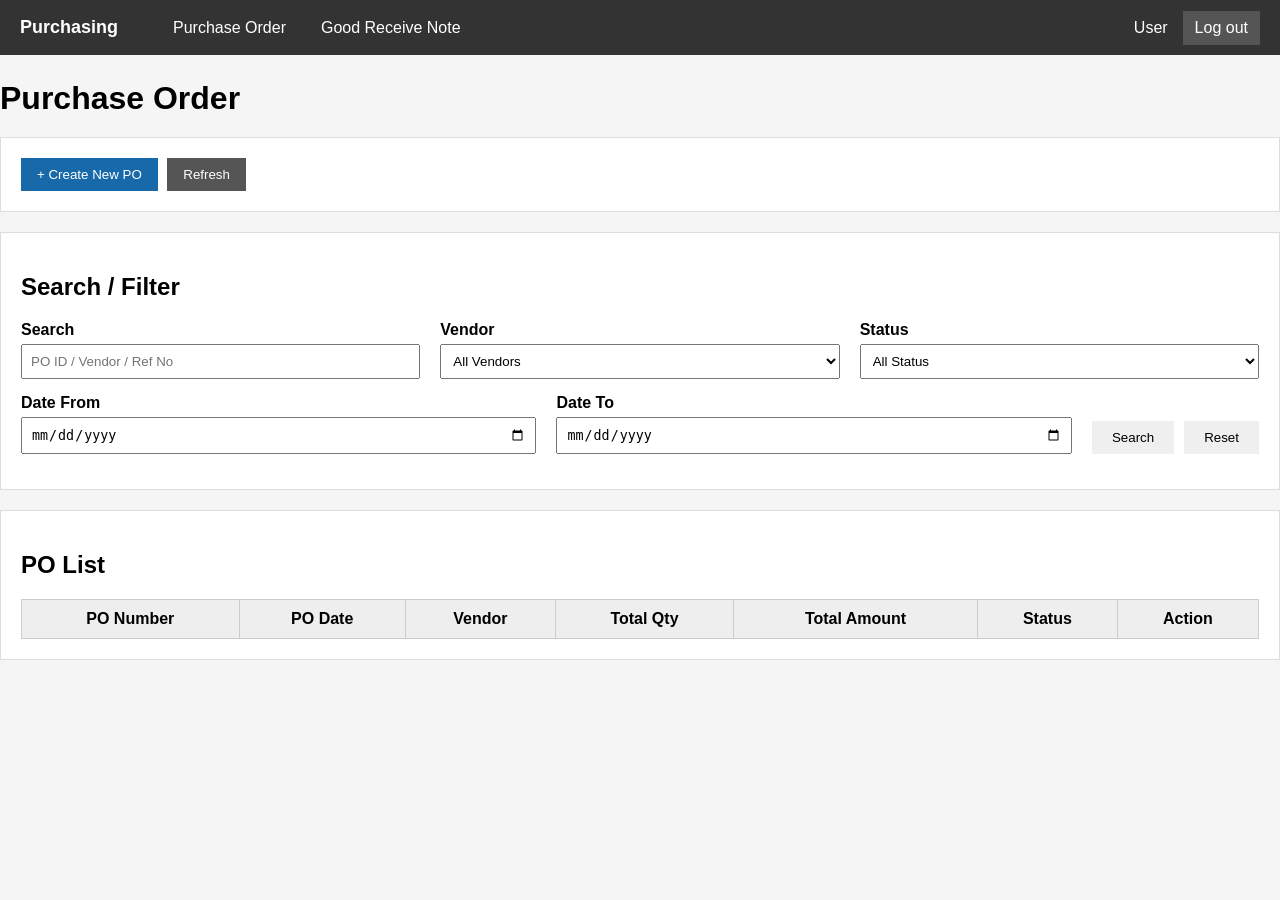
<file: index.html>
<!DOCTYPE html>

<html lang="en">

<head>

    <meta charset="UTF-8">

    <meta
        name="viewport"
        content="width=device-width, initial-scale=1.0"
    >

    <title>Purchase Order</title>


    <style>

        body {

            font-family: Arial, sans-serif;

            margin: 0px;

            background: #f5f5f5;

        }


        h1 {

            margin-bottom: 20px;

        }


        .section {

            background: white;

            padding: 20px;

            margin-bottom: 20px;

            border: 1px solid #ddd;

        }


        button {

            padding: 9px 16px;

            border: none;

            cursor: pointer;

        }


        .create-btn {

            background: #1769aa;

            color: white;

        }


        .refresh-btn {

            background: #555;

            color: white;

            margin-left: 5px;

        }


        table {

            width: 100%;

            border-collapse: collapse;

            margin-top: 20px;

        }


        th,
        td {

            border: 1px solid #ccc;

            padding: 10px;

            text-align: center;

        }


        th {

            background: #eee;

        }


        .status {

            font-weight: bold;

        }


        .empty {

            text-align: center;

            padding: 30px;

            color: #777;

        }


        .error {

            background: #f8d7da;

            color: #721c24;

            padding: 10px;

            margin-top: 15px;

        }


        .loading {

            text-align: center;

            padding: 30px;

        }

        .filter-row {
    display: flex;
    gap: 20px;
    margin-bottom: 15px;
}

.filter-group {
    flex: 1;
}

.filter-group label {
    display: block;
    font-weight: bold;
    margin-bottom: 5px;
}

.filter-group input,
.filter-group select {
    width: 100%;
    padding: 8px;
    box-sizing: border-box;
}

.filter-buttons {
    display: flex;
    align-items: end;
    gap: 10px;
}

.filter-buttons button {
    padding: 9px 20px;
    border: none;
    cursor: pointer;
}


/* =========================================================
   TOP NAVIGATION BAR
========================================================= */

.top-bar {
    width: 100%;
    height: 55px;

    display: flex;
    align-items: center;

    background: #333;
    color: white;

    padding: 0 20px;

    box-sizing: border-box;

    margin-bottom: 25px;
}


/* System Name */

.top-bar-title {
    font-size: 18px;
    font-weight: bold;

    margin-right: 40px;

    white-space: nowrap;
}


/* Navigation */

.top-bar-nav {
    display: flex;
    align-items: center;

    gap: 5px;

    flex: 1;
}


/* Navigation Link */

.top-bar-nav a {
    color: white;

    text-decoration: none;

    padding: 10px 15px;

    white-space: nowrap;
}


/* Hover */

.top-bar-nav a:hover {
    background: #555;
}


/* User Area */

.top-bar-user {
    display: flex;
    align-items: center;

    gap: 15px;

    white-space: nowrap;
}


/* Logout */

.logout-btn {
    color: white;

    text-decoration: none;

    padding: 8px 12px;

    background: #555;
}

.logout-btn:hover {
    background: #777;
}

    </style>

</head>


<body>

    <div class="top-bar">

        <!-- System Name -->

        <div class="top-bar-title">
            Purchasing
        </div>


        <!-- Navigation -->

        <div class="top-bar-nav">

            <a href="../index.html">
                Purchase Order
            </a>

            <a href="grn/grn_list.html">
                Good Receive Note
            </a>

        </div>


        <!-- User -->

        <div class="top-bar-user">

            <span id="currentUser">
                User
            </span>

            <a
                href="../login.html"
                class="logout-btn"
                onclick="logout()"
            >
                Log out
            </a>

        </div>

    </div>
        
<h1>Purchase Order</h1>


<div class="section">

    <button
        class="create-btn"
        onclick="createPO()"
    >
        + Create New PO
    </button>


    <button
        class="refresh-btn"
        onclick="loadPOList()"
    >
        Refresh
    </button>

</div>


<div class="section">

    <h2>Search / Filter</h2>

    <div class="filter-row">

        <div class="filter-group">

            <label>Search</label>

            <input
                type="text"
                id="searchInput"
                placeholder="PO ID / Vendor / Ref No"
            >

        </div>


        <div class="filter-group">

            <label>Vendor</label>

            <select id="vendorFilter">

                <option value="">
                    All Vendors
                </option>

            </select>

        </div>


        <div class="filter-group">

            <label>Status</label>

            <select id="statusFilter">

                <option value="">
                    All Status
                </option>

                <option value="CREATED">
                    CREATED
                </option>

                <option value="COMPLETED">
                    COMPLETED
                </option>

                <option value="CANCELLED">
                    CANCELLED
                </option>

                <option value="DRAFT">
                    DRAFT
                </option>

            </select>

        </div>

    </div>


    <div class="filter-row">

        <div class="filter-group">

            <label>Date From</label>

            <input
                type="date"
                id="dateFrom"
            >

        </div>


        <div class="filter-group">

            <label>Date To</label>

            <input
                type="date"
                id="dateTo"
            >

        </div>


        <div class="filter-buttons">

            <button
                type="button"
                onclick="searchPO()"
            >
                Search
            </button>


            <button
                type="button"
                onclick="resetFilter()"
            >
                Reset
            </button>

        </div>

    </div>

</div>

<div class="section">

    <h2>PO List</h2>


    <div id="loading" class="loading">

        Loading PO...

    </div>


    <div id="error"></div>


    <table id="poTable">

        <thead>

            <tr>

                <th>PO Number</th>

                <th>PO Date</th>

                <th>Vendor</th>

                <th>Total Qty</th>

                <th>Total Amount</th>

                <th>Status</th>

                <th>Action</th>

            </tr>

        </thead>


        <tbody id="poBody">

        </tbody>

    </table>

</div>


<script>


/*
|--------------------------------------------------------------------------
| Page Load
|--------------------------------------------------------------------------
*/

document.addEventListener(
    "DOMContentLoaded",
    async function () {

        await loadVendorDropdown();

        loadPOList();

    }
);



/*
|--------------------------------------------------------------------------
| Load PO List
|--------------------------------------------------------------------------
*/

async function loadPOList() {

    const loading =
        document.getElementById(
            "loading"
        );


    const error =
        document.getElementById(
            "error"
        );


    const tbody =
        document.getElementById(
            "poBody"
        );


    loading.style.display =
        "block";


    error.innerHTML = "";


    tbody.innerHTML = "";


    try {

        const response =
            await fetch(
                "api/po_list.php"
            );


        const result =
            await response.json();


        if (!result.success) {

            error.innerHTML =
                `<div class="error">
                    ${result.message}
                </div>`;

            loading.style.display =
                "none";

            return;

        }


        const orders =
            result.data;


        loading.style.display =
            "none";


        /*
         * No PO
         */

        if (orders.length === 0) {

            tbody.innerHTML = `
                <tr>
                    <td
                        colspan="7"
                        class="empty"
                    >
                        No Purchase Orders found.
                    </td>
                </tr>
            `;

            return;

        }


        /*
         * Display PO
         */

        orders.forEach(
            function (po) {

                const row =
                    document.createElement(
                        "tr"
                    );


                /*
                 * PO Number
                 */

                const poCell =
                    document.createElement(
                        "td"
                    );


                poCell.textContent =
                    po.PO_ID;


                /*
                 * Date
                 */

                const dateCell =
                    document.createElement(
                        "td"
                    );


                dateCell.textContent =
                    formatDate(
                        po.PO_Date
                    );


                /*
                 * Vendor
                 */

                const vendorCell =
                    document.createElement(
                        "td"
                    );


                vendorCell.textContent =
                    po.Vendor_ID +
                    " - " +
                    (
                        po.Vendor_CompanyName ||
                        "Unknown Vendor"
                    );


                /*
                 * Total Qty
                 */

                const qtyCell =
                    document.createElement(
                        "td"
                    );


                qtyCell.textContent =
                    po.Total_Qty;


                /*
                 * Amount
                 */

                const amountCell =
                    document.createElement(
                        "td"
                    );


                amountCell.textContent =
                    po.Currency +
                    " " +
                    parseFloat(
                        po.Total_Amount
                    ).toFixed(2);


                /*
                 * Status
                 */

                const statusCell =
                    document.createElement(
                        "td"
                    );


                statusCell.textContent =
                    po.Status;


                statusCell.className =
                    "status";


                /*
                 * Action
                 */

                const actionCell =
                    document.createElement(
                        "td"
                    );


                const viewButton =
                    document.createElement(
                        "button"
                    );


                viewButton.textContent =
                    "View";


                viewButton.onclick =
                    function () {

                        viewPO(
                            po.PO_ID
                        );

                    };


                actionCell.appendChild(
                    viewButton
                );


                /*
                 * Add cells
                 */

                row.appendChild(
                    poCell
                );

                row.appendChild(
                    dateCell
                );

                row.appendChild(
                    vendorCell
                );

                row.appendChild(
                    qtyCell
                );

                row.appendChild(
                    amountCell
                );

                row.appendChild(
                    statusCell
                );

                row.appendChild(
                    actionCell
                );


                tbody.appendChild(
                    row
                );

            }
        );


    } catch (error) {

        console.error(error);


        loading.style.display =
            "none";


        error.innerHTML =
            `
            <div class="error">
                Failed to connect to server.
            </div>
            `;

    }

}



/*
|--------------------------------------------------------------------------
| Format Date
|--------------------------------------------------------------------------
*/

function formatDate(dateString) {

    if (!dateString) {

        return "";

    }


    const parts =
        dateString.split("-");


    if (parts.length !== 3) {

        return dateString;

    }


    return (
        parts[2] +
        "/" +
        parts[1] +
        "/" +
        parts[0]
    );

}

/*
|--------------------------------------------------------------------------
| Render PO List
|--------------------------------------------------------------------------
*/

function renderPOList(orders) {

    const loading =
        document.getElementById("loading");

    const error =
        document.getElementById("error");

    const tbody =
        document.getElementById("poBody");


    loading.style.display = "none";

    error.innerHTML = "";

    tbody.innerHTML = "";


    /*
    |--------------------------------------------------------------------------
    | No PO
    |--------------------------------------------------------------------------
    */

    if (!orders || orders.length === 0) {

        tbody.innerHTML = `
            <tr>
                <td
                    colspan="7"
                    class="empty"
                >
                    No Purchase Orders found.
                </td>
            </tr>
        `;

        return;
    }


    /*
    |--------------------------------------------------------------------------
    | Display PO
    |--------------------------------------------------------------------------
    */

    orders.forEach(function (po) {

        const row =
            document.createElement("tr");


        /*
        |--------------------------------------------------------------------------
        | PO Number
        |--------------------------------------------------------------------------
        */

        const poCell =
            document.createElement("td");

        poCell.textContent =
            po.PO_ID;


        /*
        |--------------------------------------------------------------------------
        | Date
        |--------------------------------------------------------------------------
        */

        const dateCell =
            document.createElement("td");

        dateCell.textContent =
            formatDate(po.PO_Date);


        /*
        |--------------------------------------------------------------------------
        | Vendor
        |--------------------------------------------------------------------------
        */

        const vendorCell =
            document.createElement("td");

        vendorCell.textContent =
            po.Vendor_ID +
            " - " +
            (
                po.Vendor_CompanyName ||
                "Unknown Vendor"
            );


        /*
        |--------------------------------------------------------------------------
        | Total Qty
        |--------------------------------------------------------------------------
        */

        const qtyCell =
            document.createElement("td");

        qtyCell.textContent =
            po.Total_Qty;


        /*
        |--------------------------------------------------------------------------
        | Amount
        |--------------------------------------------------------------------------
        */

        const amountCell =
            document.createElement("td");

        amountCell.textContent =
            po.Currency +
            " " +
            parseFloat(
                po.Total_Amount
            ).toFixed(2);


        /*
        |--------------------------------------------------------------------------
        | Status
        |--------------------------------------------------------------------------
        */

        const statusCell =
            document.createElement("td");

        statusCell.textContent =
            po.Status;

        statusCell.className =
            "status";


        /*
        |--------------------------------------------------------------------------
        | Action
        |--------------------------------------------------------------------------
        */

        const actionCell =
            document.createElement("td");


        const viewButton =
            document.createElement("button");

        viewButton.textContent =
            "View";


        viewButton.onclick =
            function () {

                viewPO(po.PO_ID);

            };


        actionCell.appendChild(
            viewButton
        );


        /*
        |--------------------------------------------------------------------------
        | Add Cells
        |--------------------------------------------------------------------------
        */

        row.appendChild(
            poCell
        );

        row.appendChild(
            dateCell
        );

        row.appendChild(
            vendorCell
        );

        row.appendChild(
            qtyCell
        );

        row.appendChild(
            amountCell
        );

        row.appendChild(
            statusCell
        );

        row.appendChild(
            actionCell
        );


        tbody.appendChild(
            row
        );

    });

}

/*
|--------------------------------------------------------------------------
| Create PO
|--------------------------------------------------------------------------
*/

function createPO() {

    /*
     * For now we will create a separate
     * PO create page later.
     */

    window.location.href =
        "po/po_create.html";

}



/*
|--------------------------------------------------------------------------
| View PO
|--------------------------------------------------------------------------
*/

function viewPO(poId) {

    /*
     * View page will be created next.
     */

    window.location.href =
        "po/po_view.html?po_id=" +
        encodeURIComponent(poId);

}

async function searchPO() {

    const search =
        document.getElementById(
            "searchInput"
        ).value.trim();


    const vendorId =
        document.getElementById(
            "vendorFilter"
        ).value;


    const status =
        document.getElementById(
            "statusFilter"
        ).value;


    const dateFrom =
        document.getElementById(
            "dateFrom"
        ).value;


    const dateTo =
        document.getElementById(
            "dateTo"
        ).value;


    const params =
        new URLSearchParams();


    if (search !== "") {

        params.set(
            "search",
            search
        );

    }


    if (vendorId !== "") {

        params.set(
            "vendor_id",
            vendorId
        );

    }


    if (status !== "") {

        params.set(
            "status",
            status
        );

    }


    if (dateFrom !== "") {

        params.set(
            "date_from",
            dateFrom
        );

    }


    if (dateTo !== "") {

        params.set(
            "date_to",
            dateTo
        );

    }


    try {

        const response =
            await fetch(
                "api/po_list.php?" +
                params.toString()
            );


        const result =
            await response.json();


        if (!result.success) {

            alert(
                result.message
            );

            return;

        }


renderPOList(
    result.data
);


    } catch (error) {

        console.error(error);

        alert(
            "Failed to search PO."
        );

    }

}

function resetFilter() {

    document.getElementById(
        "searchInput"
    ).value = "";


    document.getElementById(
        "vendorFilter"
    ).value = "";


    document.getElementById(
        "statusFilter"
    ).value = "";


    document.getElementById(
        "dateFrom"
    ).value = "";


    document.getElementById(
        "dateTo"
    ).value = "";


    loadPOList();

}

/*
|--------------------------------------------------------------------------
| Load Vendor Dropdown
|--------------------------------------------------------------------------
*/

async function loadVendorDropdown() {

    const vendorFilter =
        document.getElementById("vendorFilter");

    try {

        const response =
            await fetch("api/vendors.php");

        const result =
            await response.json();

        if (!result.success) {

            console.error(
                "Failed to load vendors:",
                result.message
            );

            return;
        }

        /*
        |--------------------------------------------------------------------------
        | Keep All Vendors
        |--------------------------------------------------------------------------
        */

        vendorFilter.innerHTML = `
            <option value="">
                All Vendors
            </option>
        `;


        /*
        |--------------------------------------------------------------------------
        | Add Vendors
        |--------------------------------------------------------------------------
        */

        result.data.forEach(function (vendor) {

            const option =
                document.createElement("option");

            option.value =
                vendor.Vendor_ID;

            option.textContent =
                vendor.Vendor_ID +
                " - " +
                vendor.Vendor_CompanyName;

            vendorFilter.appendChild(option);

        });


    } catch (error) {

        console.error(
            "Failed to load vendor dropdown:",
            error
        );

    }
}

async function loadVendorFilter() {

    try {

        const response =
            await fetch("api/vendors.php");

        const result =
            await response.json();

        console.log("Vendor Response:", result);

        if (!result.success) {

            console.error(
                "Failed to load vendors:",
                result.message
            );

            return;
        }

        const select =
            document.getElementById("vendorFilter");

        select.innerHTML = `
            <option value="">
                All Vendors
            </option>
        `;

        result.data.forEach(function (vendor) {

            const option =
                document.createElement("option");

            option.value =
                vendor.Vendor_ID;

            option.textContent =
                vendor.Vendor_ID +
                " - " +
                vendor.Vendor_CompanyName;

            select.appendChild(option);

        });

    } catch (error) {

        console.error(
            "Failed to load vendors:",
            error
        );

    }
}

function logout() {

    window.location.href =
        "../logout.php";

}

async function loadCurrentUser() {

    try {

        const response =
            await fetch(
                "../api/current_user.php"
            );

        const result =
            await response.json();


        if (
            result.success &&
            result.data
        ) {

            document.getElementById(
                "currentUser"
            ).textContent =
                result.data.username;

        }

    }
    catch (error) {

        console.error(
            "Failed to load current user:",
            error
        );

    }

}
</script>


</body>

</html>
</file>
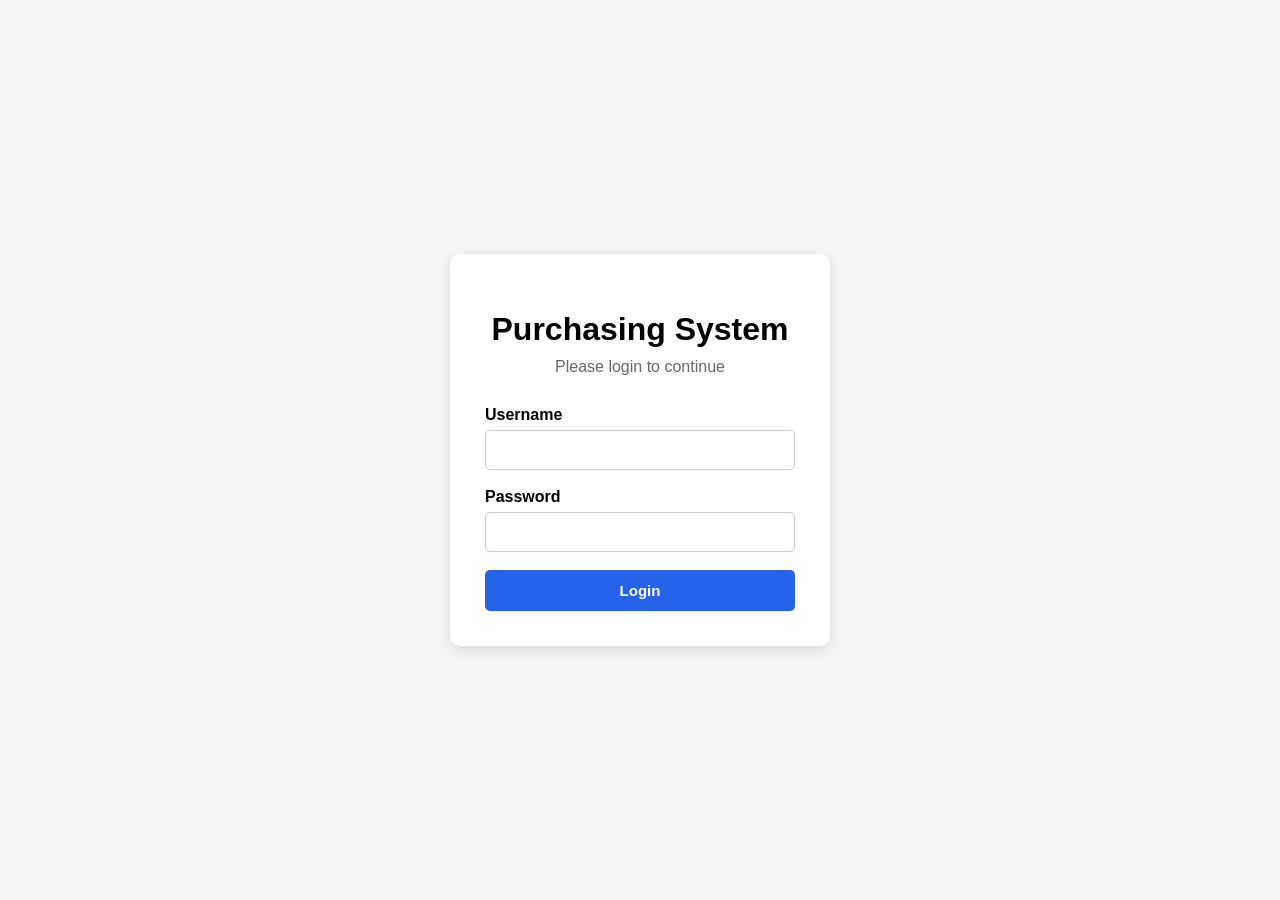
<file: login.html>
<!DOCTYPE html>
<html lang="en">

<head>

    <meta charset="UTF-8">

    <meta name="viewport"
          content="width=device-width, initial-scale=1.0">

    <title>Purchasing System - Login</title>

    <style>

        * {
            box-sizing: border-box;
        }

        body {
            margin: 0;
            font-family: Arial, sans-serif;
            background: #f4f6f8;

            display: flex;
            justify-content: center;
            align-items: center;

            min-height: 100vh;
        }

        .login-container {
            width: 380px;
            background: white;

            padding: 35px;

            border-radius: 10px;

            box-shadow:
                0 4px 15px rgba(0, 0, 0, 0.12);
        }

        h1 {
            text-align: center;
            margin-bottom: 10px;
        }

        .subtitle {
            text-align: center;
            color: #666;
            margin-bottom: 30px;
        }

        label {
            display: block;
            margin-bottom: 6px;
            font-weight: bold;
        }

        input {
            width: 100%;
            padding: 11px;

            margin-bottom: 18px;

            border: 1px solid #ccc;
            border-radius: 5px;

            font-size: 14px;
        }

        button {
            width: 100%;

            padding: 12px;

            border: none;
            border-radius: 5px;

            background: #2563eb;
            color: white;

            font-size: 15px;
            font-weight: bold;

            cursor: pointer;
        }

        button:hover {
            opacity: 0.9;
        }

        button:disabled {
            opacity: 0.6;
            cursor: not-allowed;
        }

        .message {
            margin-top: 15px;
            padding: 10px;

            border-radius: 5px;

            display: none;

            text-align: center;
        }

        .error {
            background: #fee2e2;
            color: #991b1b;
        }

        .success {
            background: #dcfce7;
            color: #166534;
        }

    </style>

</head>


<body>


<div class="login-container">

    <h1>Purchasing System</h1>

    <div class="subtitle">
        Please login to continue
    </div>


    <form id="loginForm">


        <label for="username">
            Username
        </label>

        <input
            type="text"
            id="username"
            autocomplete="username"
            required
        >


        <label for="password">
            Password
        </label>

        <input
            type="password"
            id="password"
            autocomplete="current-password"
            required
        >


        <button
            type="submit"
            id="loginButton"
        >
            Login
        </button>


    </form>


    <div
        id="message"
        class="message"
    ></div>


</div>


<script>


const loginForm =
    document.getElementById("loginForm");


const loginButton =
    document.getElementById("loginButton");


const message =
    document.getElementById("message");


loginForm.addEventListener(
    "submit",
    async function(event) {

        event.preventDefault();


        message.style.display = "none";


        const username =
            document
                .getElementById("username")
                .value
                .trim();


        const password =
            document
                .getElementById("password")
                .value;


        loginButton.disabled = true;

        loginButton.textContent =
            "Logging in...";


        try {


            const response =
                await fetch(
                    "api/login.php",
                    {
                        method: "POST",

                        headers: {
                            "Content-Type":
                                "application/json"
                        },

                        body:
                            JSON.stringify({
                                username:
                                    username,

                                password:
                                    password
                            })
                    }
                );


            const result =
                await response.json();


            if (!result.success) {

                showMessage(
                    result.message,
                    false
                );

                return;
            }


            showMessage(
                "Login successful. Redirecting...",
                true
            );


            /*
            |--------------------------------------------------------------------------
            | Go To Main Page
            |--------------------------------------------------------------------------
            */

            setTimeout(
                function() {

                    window.location.href =
                        "index.html";

                },
                500
            );


        } catch (error) {


            console.error(error);


            showMessage(
                "Unable to connect to server.",
                false
            );


        } finally {


            loginButton.disabled =
                false;

            loginButton.textContent =
                "Login";

        }

    }
);


function showMessage(
    text,
    success
) {

    message.textContent =
        text;

    message.className =
        "message " +
        (
            success
                ? "success"
                : "error"
        );

    message.style.display =
        "block";
}


</script>


</body>

</html>
</file>
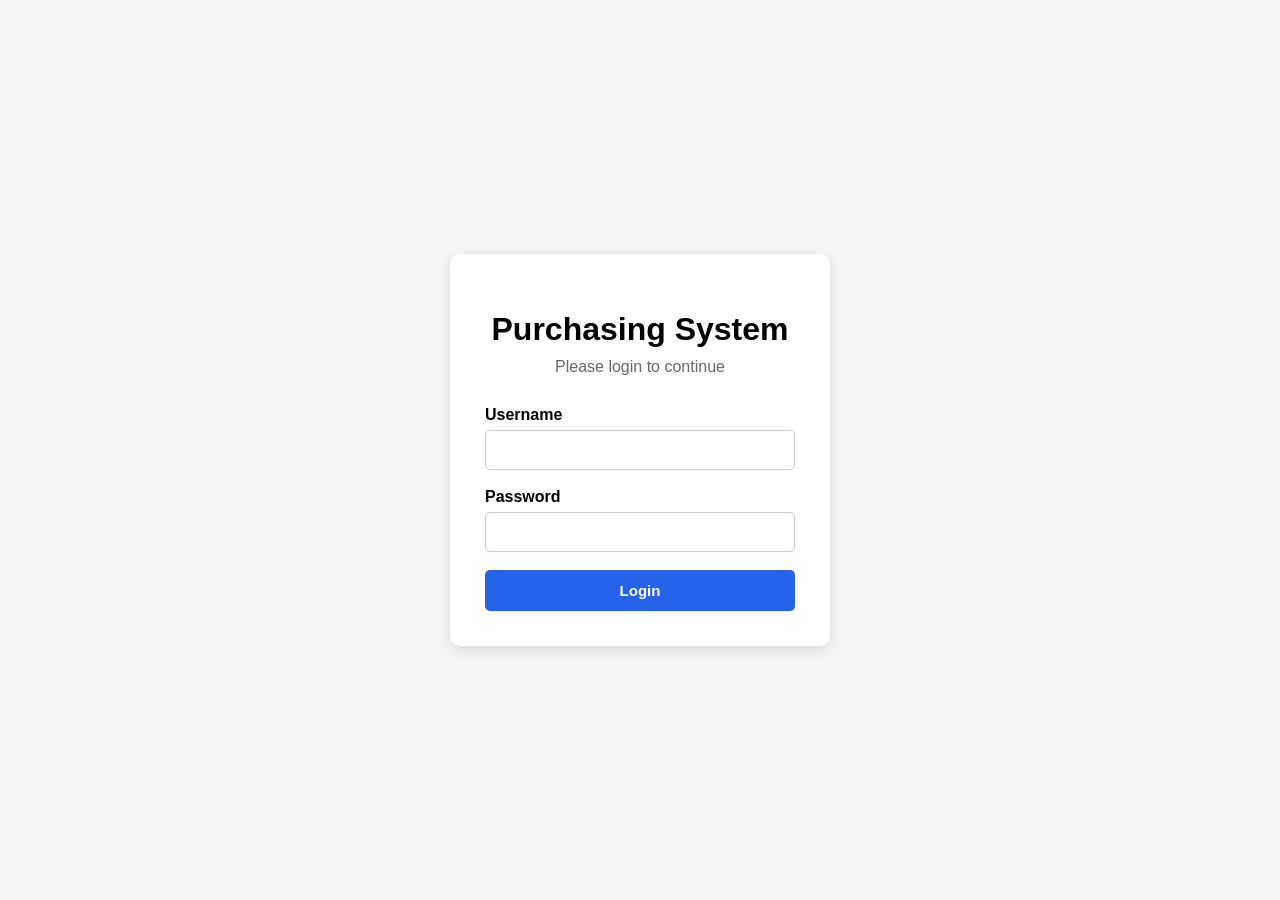
<file: product_create.html>
<!DOCTYPE html>
<html lang="en">

<head>

    <meta charset="UTF-8">

    <meta
        name="viewport"
        content="width=device-width, initial-scale=1.0"
    >

    <title>Create Product</title>

    <style>

        body {
            font-family: Arial, sans-serif;
            margin: 30px;
            background: #f5f5f5;
        }

        .container {
            max-width: 700px;
            margin: auto;
            background: white;
            padding: 25px;
            border: 1px solid #ddd;
        }

        h1 {
            margin-bottom: 25px;
        }

        .form-group {
            margin-bottom: 18px;
        }

        label {
            display: block;
            font-weight: bold;
            margin-bottom: 6px;
        }

        input {
            width: 100%;
            padding: 10px;
            box-sizing: border-box;
        }

        button {
            padding: 10px 20px;
            border: none;
            cursor: pointer;
            color: white;
        }

        .create-btn {
            background: #1769aa;
        }

        .back-btn {
            background: #555;
            margin-left: 5px;
        }

        .message {
            padding: 12px;
            margin-bottom: 20px;
            display: none;
        }

        .success {
            background: #d4edda;
            color: #155724;
        }

        .error {
            background: #f8d7da;
            color: #721c24;
        }

    </style>

</head>

<body>

<div class="container">

    <h1>Create Product</h1>

    <div
        id="message"
        class="message"
    ></div>

    <div class="form-group">

        <label>
            Product ID
        </label>

        <input
            type="text"
            id="productId"
            maxlength="20"
        >

    </div>

    <div class="form-group">

        <label>
            Product Description
        </label>

        <input
            type="text"
            id="productDescription"
            maxlength="255"
        >

    </div>

    <div class="form-group">

        <label>
            Product Packing Size
        </label>

        <input
            type="text"
            id="packingSize"
            maxlength="100"
        >

    </div>

    <div class="form-group">

        <label>
            Product Pcs per Carton
        </label>

        <input
            type="number"
            id="pcsPerCarton"
            min="0"
        >

    </div>

    <button
        class="create-btn"
        id="createButton"
        onclick="createProduct()"
    >
        Create Product
    </button>

    <button
        class="back-btn"
        onclick="goBack()"
    >
        Back
    </button>

</div>


<script>

let currentUser = null;


/*
|--------------------------------------------------------------------------
| Check Authentication
|--------------------------------------------------------------------------
*/

async function checkUserPermission() {

    try {

        const response =
            await fetch("api/auth.php");

        const result =
            await response.json();

        if (!result.success) {

            window.location.href =
                "login.html";

            return false;
        }

        currentUser =
            result.data;


        /*
        |--------------------------------------------------------------------------
        | Level 2 Only
        |--------------------------------------------------------------------------
        */

        if (
            Number(currentUser.user_level) !== 2
        ) {

            alert(
                "Permission denied. Level 2 is required."
            );

            window.location.href =
                "index.html";

            return false;
        }

        return true;

    } catch (error) {

        console.error(error);

        window.location.href =
            "login.html";

        return false;
    }
}


/*
|--------------------------------------------------------------------------
| Page Load
|--------------------------------------------------------------------------
*/

document.addEventListener(
    "DOMContentLoaded",
    async function () {

        await checkUserPermission();

    }
);


/*
|--------------------------------------------------------------------------
| Create Product
|--------------------------------------------------------------------------
*/

async function createProduct() {

    clearMessage();


    const productId =
        document
            .getElementById("productId")
            .value
            .trim();


    const description =
        document
            .getElementById("productDescription")
            .value
            .trim();


    const packingSize =
        document
            .getElementById("packingSize")
            .value
            .trim();


    const pcsPerCartonValue =
        document
            .getElementById("pcsPerCarton")
            .value;


    /*
    |--------------------------------------------------------------------------
    | Validation
    |--------------------------------------------------------------------------
    */

    if (!productId) {

        showMessage(
            "Product ID is required.",
            false
        );

        return;
    }


    if (!description) {

        showMessage(
            "Product Description is required.",
            false
        );

        return;
    }


    let pcsPerCarton = null;


    if (pcsPerCartonValue !== "") {

        pcsPerCarton =
            parseInt(
                pcsPerCartonValue
            );


        if (
            isNaN(pcsPerCarton) ||
            pcsPerCarton < 0
        ) {

            showMessage(
                "Product Pcs per Carton must be 0 or greater.",
                false
            );

            return;
        }
    }


    /*
    |--------------------------------------------------------------------------
    | Disable Button
    |--------------------------------------------------------------------------
    */

    const button =
        document.getElementById(
            "createButton"
        );


    button.disabled = true;

    button.textContent =
        "Creating...";


    try {

        const response =
            await fetch(
                "api/product_create.php",
                {

                    method: "POST",

                    headers: {

                        "Content-Type":
                            "application/json"

                    },

                    body:
                        JSON.stringify({

                            product_id:
                                productId,

                            product_description:
                                description,

                            product_packing_size:
                                packingSize || null,

                            product_pcs_per_carton:
                                pcsPerCarton

                        })

                }
            );


        const result =
            await response.json();


        if (!result.success) {

            showMessage(
                result.message,
                false
            );

            return;
        }


        showMessage(
            "Product created successfully.",
            true
        );


        /*
        |--------------------------------------------------------------------------
        | Clear Form
        |--------------------------------------------------------------------------
        */

        document.getElementById(
            "productId"
        ).value = "";


        document.getElementById(
            "productDescription"
        ).value = "";


        document.getElementById(
            "packingSize"
        ).value = "";


        document.getElementById(
            "pcsPerCarton"
        ).value = "";


    } catch (error) {

        console.error(error);

        showMessage(
            "Server error. Please check browser console.",
            false
        );

    } finally {

        button.disabled = false;

        button.textContent =
            "Create Product";

    }

}


/*
|--------------------------------------------------------------------------
| Message
|--------------------------------------------------------------------------
*/

function showMessage(
    message,
    success
) {

    const element =
        document.getElementById(
            "message"
        );


    element.textContent =
        message;


    element.className =
        "message " +
        (
            success
                ? "success"
                : "error"
        );


    element.style.display =
        "block";

}


function clearMessage() {

    const element =
        document.getElementById(
            "message"
        );


    element.style.display =
        "none";

}


/*
|--------------------------------------------------------------------------
| Back
|--------------------------------------------------------------------------
*/

function goBack() {

    window.location.href =
        "index.html";

}

</script>

</body>

</html>
</file>
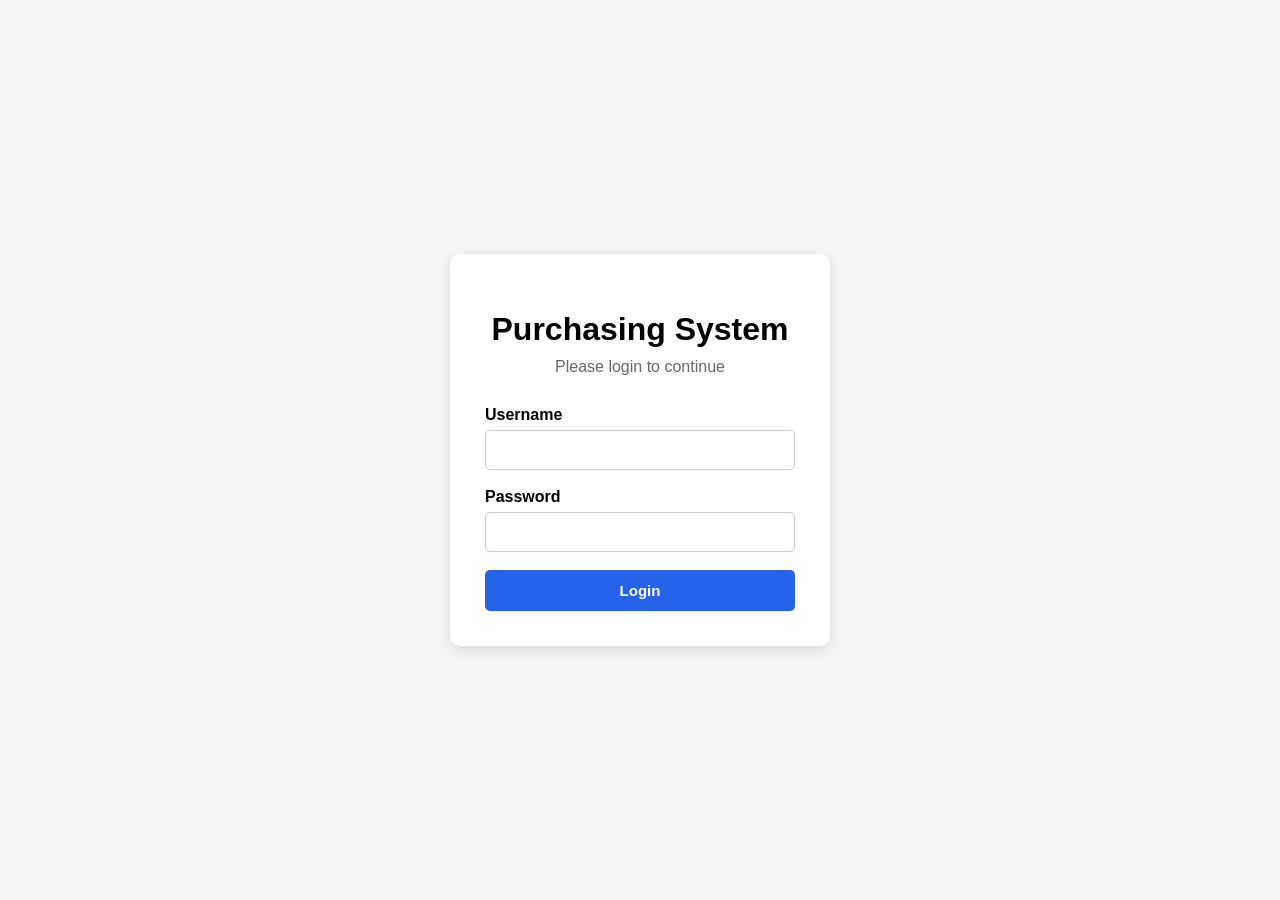
<file: vendor_create.html>
<!DOCTYPE html>
<html lang="en">

<head>

    <meta charset="UTF-8">

    <meta
        name="viewport"
        content="width=device-width, initial-scale=1.0"
    >

    <title>Create Vendor</title>

    <style>

        body {
            font-family: Arial, sans-serif;
            margin: 30px;
            background: #f5f5f5;
        }

        h1 {
            margin-bottom: 20px;
        }

        .section {
            background: white;
            padding: 20px;
            margin-bottom: 20px;
            border: 1px solid #ddd;
        }

        .form-row {
            display: flex;
            gap: 20px;
            margin-bottom: 15px;
        }

        .form-group {
            flex: 1;
        }

        label {
            display: block;
            font-weight: bold;
            margin-bottom: 5px;
        }

        input,
        textarea {
            width: 100%;
            padding: 9px;
            box-sizing: border-box;
            border: 1px solid #ccc;
        }

        textarea {
            resize: vertical;
        }

        .required {
            color: red;
        }

        .button-row {
            margin-top: 20px;
        }

        button {
            padding: 10px 20px;
            border: none;
            cursor: pointer;
            font-size: 14px;
        }

        .create-btn {
            background: #1769aa;
            color: white;
        }

        .create-btn:disabled {
            background: #999;
            cursor: not-allowed;
        }

        .back-btn {
            background: #555;
            color: white;
            margin-right: 5px;
        }

        .message {
            padding: 12px;
            margin-bottom: 20px;
            display: none;
        }

        .success {
            background: #d4edda;
            color: #155724;
            border: 1px solid #c3e6cb;
        }

        .error {
            background: #f8d7da;
            color: #721c24;
            border: 1px solid #f5c6cb;
        }

    </style>

</head>


<body>


<h1>Create Vendor</h1>


<div
    id="message"
    class="message"
></div>


<div class="section">


    <h2>Vendor Information</h2>


    <div class="form-row">


        <div class="form-group">

            <label>
                Vendor ID
                <span class="required">*</span>
            </label>

            <input
                type="text"
                id="vendorId"
                maxlength="20"
                placeholder="Enter Vendor ID"
            >

        </div>


        <div class="form-group">

            <label>
                Company Name
                <span class="required">*</span>
            </label>

            <input
                type="text"
                id="companyName"
                maxlength="255"
                placeholder="Enter Company Name"
            >

        </div>


    </div>


    <div class="form-row">


        <div class="form-group">

            <label>PIC</label>

            <input
                type="text"
                id="pic"
                maxlength="100"
                placeholder="Enter PIC"
            >

        </div>


        <div class="form-group">

            <label>Telephone</label>

            <input
                type="text"
                id="tel"
                maxlength="50"
                placeholder="Enter Telephone"
            >

        </div>


    </div>


    <div class="form-row">


        <div class="form-group">

            <label>Factory</label>

            <input
                type="text"
                id="factory"
                maxlength="255"
                placeholder="Enter Factory"
            >

        </div>


        <div class="form-group">

            <label>Purchaser Code</label>

            <input
                type="text"
                id="purchaserCode"
                maxlength="50"
                placeholder="Enter Purchaser Code"
            >

        </div>


    </div>


    <div class="form-group">

        <label>Address</label>

        <textarea
            id="address"
            rows="4"
            maxlength="500"
            placeholder="Enter Vendor Address"
        ></textarea>

    </div>


    <div class="button-row">

        <button
            type="button"
            class="back-btn"
            onclick="goBack()"
        >
            Back
        </button>


        <button
            type="button"
            id="createButton"
            class="create-btn"
            onclick="createVendor()"
        >
            Create Vendor
        </button>

    </div>


</div>


<script>


/*
|--------------------------------------------------------------------------
| Check Login / Permission
|--------------------------------------------------------------------------
*/

let currentUser = null;


document.addEventListener(
    "DOMContentLoaded",
    async function () {

        const authenticated =
            await checkPermission();

        if (!authenticated) {
            return;
        }

    }
);


/*
|--------------------------------------------------------------------------
| Authentication
|--------------------------------------------------------------------------
*/

async function checkPermission() {

    try {

        const response =
            await fetch("api/auth.php");


        const result =
            await response.json();


        if (!result.success) {

            window.location.href =
                "login.html";

            return false;
        }


        currentUser =
            result.data;


        /*
        |--------------------------------------------------------------------------
        | Level 2 Only
        |--------------------------------------------------------------------------
        */

        if (
            parseInt(
                currentUser.user_level
            ) !== 2
        ) {

            alert(
                "Permission denied. Level 2 is required."
            );

            window.location.href =
                "index.html";

            return false;
        }


        return true;


    } catch (error) {

        console.error(
            "Authentication error:",
            error
        );

        window.location.href =
            "login.html";

        return false;

    }

}


/*
|--------------------------------------------------------------------------
| Create Vendor
|--------------------------------------------------------------------------
*/

async function createVendor() {


    clearMessage();


    /*
    |--------------------------------------------------------------------------
    | Get Values
    |--------------------------------------------------------------------------
    */

    const vendorId =
        document
            .getElementById("vendorId")
            .value
            .trim();


    const companyName =
        document
            .getElementById("companyName")
            .value
            .trim();


    const pic =
        document
            .getElementById("pic")
            .value
            .trim();


    const address =
        document
            .getElementById("address")
            .value
            .trim();


    const tel =
        document
            .getElementById("tel")
            .value
            .trim();


    const factory =
        document
            .getElementById("factory")
            .value
            .trim();


    const purchaserCode =
        document
            .getElementById("purchaserCode")
            .value
            .trim();


    /*
    |--------------------------------------------------------------------------
    | Frontend Validation
    |--------------------------------------------------------------------------
    */

    if (!vendorId) {

        showMessage(
            "Vendor ID is required.",
            false
        );

        return;
    }


    if (!companyName) {

        showMessage(
            "Company Name is required.",
            false
        );

        return;
    }


    /*
    |--------------------------------------------------------------------------
    | Prepare Data
    |--------------------------------------------------------------------------
    */

    const data = {

        vendor_id:
            vendorId,

        company_name:
            companyName,

        pic:
            pic,

        address:
            address,

        tel:
            tel,

        factory:
            factory,

        purchaser_code:
            purchaserCode

    };


    /*
    |--------------------------------------------------------------------------
    | Disable Button
    |--------------------------------------------------------------------------
    */

    const button =
        document.getElementById(
            "createButton"
        );


    button.disabled = true;

    button.textContent =
        "Creating...";


    /*
    |--------------------------------------------------------------------------
    | Send API
    |--------------------------------------------------------------------------
    */

    try {

        const response =
            await fetch(
                "api/vendor_create.php",
                {

                    method: "POST",

                    headers: {

                        "Content-Type":
                            "application/json"

                    },

                    body:
                        JSON.stringify(data)

                }
            );


        const result =
            await response.json();


        /*
        |--------------------------------------------------------------------------
        | Failed
        |--------------------------------------------------------------------------
        */

        if (!result.success) {

            showMessage(
                result.message ||
                "Failed to create vendor.",
                false
            );

            return;
        }


        /*
        |--------------------------------------------------------------------------
        | Success
        |--------------------------------------------------------------------------
        */

        showMessage(
            "Vendor created successfully. Vendor ID: " +
            result.data.vendor_id,
            true
        );


        /*
        |--------------------------------------------------------------------------
        | Clear Form
        |--------------------------------------------------------------------------
        */

        document.getElementById(
            "vendorId"
        ).value = "";


        document.getElementById(
            "companyName"
        ).value = "";


        document.getElementById(
            "pic"
        ).value = "";


        document.getElementById(
            "address"
        ).value = "";


        document.getElementById(
            "tel"
        ).value = "";


        document.getElementById(
            "factory"
        ).value = "";


        document.getElementById(
            "purchaserCode"
        ).value = "";


    } catch (error) {

        console.error(
            "Create Vendor Error:",
            error
        );


        showMessage(
            "Server error. Please check browser console.",
            false
        );


    } finally {

        button.disabled = false;

        button.textContent =
            "Create Vendor";

    }

}


/*
|--------------------------------------------------------------------------
| Back
|--------------------------------------------------------------------------
*/

function goBack() {

    window.location.href =
        "index.html";

}


/*
|--------------------------------------------------------------------------
| Message
|--------------------------------------------------------------------------
*/

function showMessage(
    message,
    success
) {

    const element =
        document.getElementById(
            "message"
        );


    element.textContent =
        message;


    element.className =
        "message " +
        (
            success
                ? "success"
                : "error"
        );


    element.style.display =
        "block";

}


function clearMessage() {

    const element =
        document.getElementById(
            "message"
        );


    element.style.display =
        "none";

}


</script>


</body>

</html>
</file>
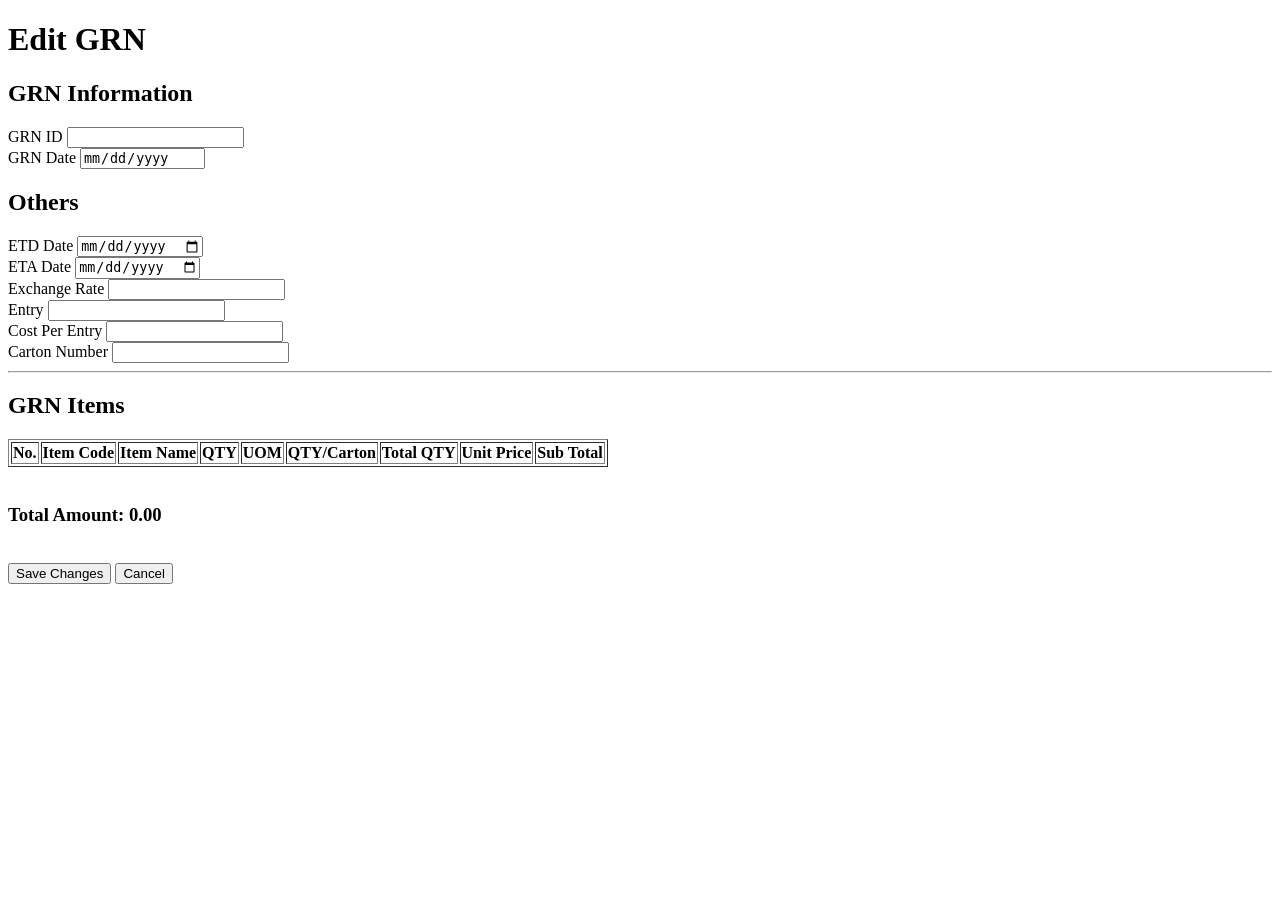
<file: grn/grn_edit.html>
<!DOCTYPE html>
<html lang="en">

<head>

    <meta charset="UTF-8">

    <meta name="viewport"
          content="width=device-width, initial-scale=1.0">

    <title>Edit GRN</title>

</head>

<body>

<h1>Edit GRN</h1>


<!-- =========================================================
     GRN INFORMATION
========================================================= -->

<h2>GRN Information</h2>


<div>

    <label>GRN ID</label>

    <input
        type="text"
        id="grnId"
        readonly
    >

</div>


<div>

    <label>GRN Date</label>

    <input
        type="date"
        id="grnDate"
        readonly
    >

</div>


<!-- =========================================================
     OTHERS
========================================================= -->

<h2>Others</h2>


<div>

    <label>ETD Date</label>

    <input
        type="date"
        id="etdDate"
    >

</div>


<div>

    <label>ETA Date</label>

    <input
        type="date"
        id="etaDate"
    >

</div>


<div>

    <label>Exchange Rate</label>

    <input
        type="number"
        id="exchangeRate"
        step="0.000001"
    >

</div>


<div>

    <label>Entry</label>

    <input
        type="text"
        id="entry"
    >

</div>


<div>

    <label>Cost Per Entry</label>

    <input
        type="number"
        id="costPerEntry"
        step="0.01"
    >

</div>


<div>

    <label>Carton Number</label>

    <input
        type="text"
        id="cartonNumber"
    >

</div>


<hr>


<!-- =========================================================
     GRN ITEMS
========================================================= -->

<h2>GRN Items</h2>


<table border="1">

    <thead>

        <tr>

            <th>No.</th>

            <th>Item Code</th>

            <th>Item Name</th>

            <th>QTY</th>

            <th>UOM</th>

            <th>QTY/Carton</th>

            <th>Total QTY</th>

            <th>Unit Price</th>

            <th>Sub Total</th>

        </tr>

    </thead>


    <tbody id="grnItemsBody">

    </tbody>

</table>


<br>


<h3>
    Total Amount:
    <span id="totalAmount">0.00</span>
</h3>


<br>


<button onclick="saveGRN()">
    Save Changes
</button>


<button onclick="goBack()">
    Cancel
</button>


<script>
let grnData = null;
let grnItems = [];


// ============================================================
// GET GRN ID FROM URL
// ============================================================

function getGRNId() {

    const params =
        new URLSearchParams(
            window.location.search
        );

    return params.get("grn_id");
}


// ============================================================
// LOAD GRN
// ============================================================

async function loadGRN() {

    const grnId =
        getGRNId();


    if (!grnId) {

        alert(
            "GRN ID is missing."
        );

        return;

    }


    try {

        const response =
            await fetch(
                "../api/grn_get.php?grn_id="
                + encodeURIComponent(grnId)
            );


        const result =
            await response.json();


        if (!result.success) {

            alert(
                "Failed to load GRN: "
                + result.message
            );

            return;

        }


        grnData =
            result.grn;


        grnItems =
            result.items;


        loadHeader();

        loadItems();

        calculateTotal();


    } catch (error) {

        console.error(
            error
        );


        alert(
            "Unable to load GRN."
        );

    }

}


// ============================================================
// LOAD HEADER
// ============================================================

function loadHeader() {

    /*
    ------------------------------------------------------------
    GRN ID
    Auto generated
    READ ONLY
    ------------------------------------------------------------
    */

    document.getElementById(
        "grnId"
    ).value =
        grnData.GRN_ID || "";


    /*
    ------------------------------------------------------------
    GRN Date
    Auto generated
    READ ONLY
    ------------------------------------------------------------
    */

    document.getElementById(
        "grnDate"
    ).value =
        grnData.GRN_Date || "";


    /*
    ------------------------------------------------------------
    OTHERS
    These are editable
    ------------------------------------------------------------
    */

    document.getElementById(
        "etdDate"
    ).value =
        grnData.ETD_Date || "";


    document.getElementById(
        "etaDate"
    ).value =
        grnData.ETA_Date || "";


    document.getElementById(
        "exchangeRate"
    ).value =
        grnData.Exchange_Rate || "";


    document.getElementById(
        "entry"
    ).value =
        grnData.Entry || "";


    document.getElementById(
        "costPerEntry"
    ).value =
        grnData.Cost_Per_Entry || "";


    document.getElementById(
        "cartonNumber"
    ).value =
        grnData.Carton_Number || "";

}


// ============================================================
// LOAD ITEMS
// ============================================================

function loadItems() {

    const tbody =
        document.getElementById(
            "grnItemsBody"
        );


    tbody.innerHTML = "";


    grnItems.forEach(
        (item, index) => {

            const row =
                document.createElement(
                    "tr"
                );


            row.innerHTML = `

                <td>
                    ${index + 1}
                </td>


                <td>
                    ${item.Product_ID || ""}
                </td>


                <td>
                    ${item.Item_Name || ""}
                </td>


                <td>
                    ${item.Quantity || 0}
                </td>


                <td>
                    ${item.UOM || ""}
                </td>


                <td>
                    ${item.Qty_Per_Carton || 0}
                </td>


                <td>
                    ${item.Total_Qty || 0}
                </td>


                <td>
                    ${parseFloat(
                        item.Unit_Price_MYR || 0
                    ).toFixed(4)}
                </td>


                <td>
                    ${parseFloat(
                        item.Sub_Total || 0
                    ).toFixed(2)}
                </td>

            `;


            tbody.appendChild(
                row
            );

        }
    );

}


// ============================================================
// CALCULATE TOTAL
// ============================================================

function calculateTotal() {

    let total =
        0;


    grnItems.forEach(
        item => {

            total +=
                parseFloat(
                    item.Sub_Total || 0
                ) || 0;

        }
    );


    document.getElementById(
        "totalAmount"
    ).textContent =
        total.toFixed(2);

}


// ============================================================
// SAVE GRN
// ============================================================

async function saveGRN() {

    if (!grnData) {

        alert(
            "GRN data is not loaded."
        );

        return;

    }


    /*
    ------------------------------------------------------------
    ONLY SEND EDITABLE FIELDS
    ------------------------------------------------------------
    */

    const data = {

        GRN_ID:
            grnData.GRN_ID,

        ETD_Date:
            document.getElementById(
                "etdDate"
            ).value || null,

        ETA_Date:
            document.getElementById(
                "etaDate"
            ).value || null,

        Exchange_Rate:
            document.getElementById(
                "exchangeRate"
            ).value || null,

        Entry:
            document.getElementById(
                "entry"
            ).value.trim() || null,

        Cost_Per_Entry:
            document.getElementById(
                "costPerEntry"
            ).value || null,

        Carton_Number:
            document.getElementById(
                "cartonNumber"
            ).value.trim() || null

    };


    /*
    ------------------------------------------------------------
    SEND TO PHP
    ------------------------------------------------------------
    */

    try {

        const response =
            await fetch(
                "../api/grn_update.php",
                {

                    method: "POST",

                    headers: {

                        "Content-Type":
                            "application/json"

                    },

                    body:
                        JSON.stringify(data)

                }
            );


        const result =
            await response.json();


        if (result.success) {

            alert(
                "GRN updated successfully."
            );


            window.location.href =
                "grn_view.html?grn_id="
                + encodeURIComponent(
                    grnData.GRN_ID
                );


        } else {

            alert(
                "Failed to update GRN: "
                + result.message
            );

        }


    } catch (error) {

        console.error(
            error
        );


        alert(
            "Unable to connect to server."
        );

    }

}


// ============================================================
// CANCEL
// ============================================================

function goBack() {

    window.history.back();

}


// ============================================================
// START
// ============================================================

loadGRN();

</script>

</body>

</html>
</file>
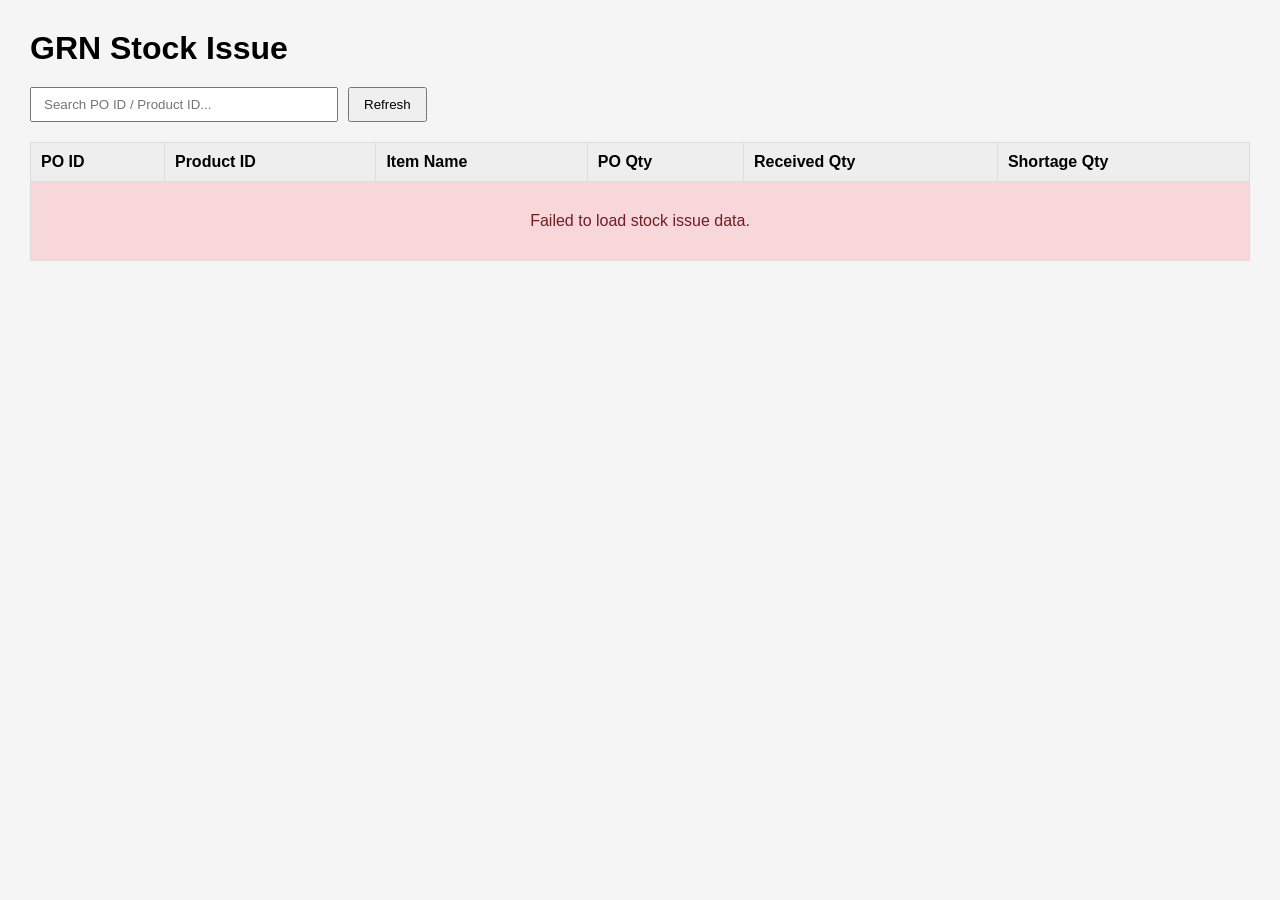
<file: grn/grn_stock_issue.html>
<!DOCTYPE html>
<html lang="en">

<head>

    <meta charset="UTF-8">

    <meta
        name="viewport"
        content="width=device-width, initial-scale=1.0"
    >

    <title>GRN Stock Issue</title>

    <style>

        body {
            font-family: Arial, sans-serif;
            margin: 30px;
            background: #f5f5f5;
        }

        h1 {
            margin-bottom: 20px;
        }

        .toolbar {
            display: flex;
            gap: 10px;
            margin-bottom: 20px;
        }

        .toolbar input {
            padding: 8px 12px;
            width: 280px;
        }

        button {
            padding: 8px 14px;
            cursor: pointer;
        }

        .table-container {
            background: white;
            overflow-x: auto;
        }

        table {
            width: 100%;
            border-collapse: collapse;
            min-width: 900px;
        }

        th,
        td {
            border: 1px solid #ddd;
            padding: 10px;
            text-align: left;
        }

        th {
            background: #eee;
        }

        tr:hover {
            background: #f8f8f8;
        }

        .shortage {
            color: #c0392b;
            font-weight: bold;
        }

        .complete {
            color: #2e7d32;
            font-weight: bold;
        }

        .empty {
            text-align: center;
            padding: 30px;
        }

        .loading {
            text-align: center;
            padding: 30px;
        }

        .error {
            text-align: center;
            padding: 30px;
            color: #721c24;
            background: #f8d7da;
        }

    </style>

</head>


<body>


<h1>GRN Stock Issue</h1>


<div class="toolbar">

    <input
        type="text"
        id="searchInput"
        placeholder="Search PO ID / Product ID..."
        oninput="filterIssues()"
    >

    <button onclick="loadStockIssues()">
        Refresh
    </button>

</div>


<div class="table-container">

    <table>

        <thead>

            <tr>

                <th>PO ID</th>

                <th>Product ID</th>

                <th>Item Name</th>

                <th>PO Qty</th>

                <th>Received Qty</th>

                <th>Shortage Qty</th>

            </tr>

        </thead>


        <tbody id="issueTableBody">

            <tr>

                <td
                    colspan="6"
                    class="loading"
                >
                    Loading...
                </td>

            </tr>

        </tbody>

    </table>

</div>


<script>


// ============================================================
// GLOBAL
// ============================================================

let stockIssues = [];


// ============================================================
// LOAD DATA
// ============================================================

async function loadStockIssues() {

    const tbody =
        document.getElementById(
            "issueTableBody"
        );


    tbody.innerHTML = `

        <tr>

            <td
                colspan="6"
                class="loading"
            >
                Loading...
            </td>

        </tr>

    `;


    try {

        /*
         * Load PO list
         */

        const poResponse =
            await fetch(
                "../api/po_list.php"
            );


        const poResult =
            await poResponse.json();


        if (!poResult.success) {

            throw new Error(
                poResult.message ||
                "Failed to load PO."
            );

        }


        /*
         * Load GRN list
         */

        const grnResponse =
            await fetch(
                "../api/grn_list.php"
            );


        const grnResult =
            await grnResponse.json();


        if (!grnResult.success) {

            throw new Error(
                grnResult.message ||
                "Failed to load GRN."
            );

        }


        /*
         * Get detailed data
         */

        const poList =
            poResult.data || [];


        const grnList =
            grnResult.data || [];


        stockIssues = [];


        /*
         * We need PO item details.
         *
         * Each PO is loaded individually.
         */

        for (
            const po of poList
        ) {

            const poId =
                po.PO_ID;


            const poResponse =
                await fetch(
                    "../api/po_view.php?po_id=" +
                    encodeURIComponent(
                        poId
                    )
                );


            const poDetail =
                await poResponse.json();


            if (
                !poDetail.success ||
                !poDetail.data
            ) {

                continue;

            }


            const poItems =
                poDetail.data.items || [];


            /*
             * Find GRNs belonging to this PO
             */

            const relatedGRNs =
                grnList.filter(
                    function (grn) {

                        return (
                            grn.PO_ID ===
                            poId
                        );

                    }
                );


            /*
             * Calculate each PO item
             */

            for (
                const poItem of poItems
            ) {

                const poItemId =
                    poItem.PO_Item_ID;


                const productId =
                    poItem.Product_ID;


                const itemName =
                    poItem.Item_Name ||
                    "";


                const poQty =
                    parseInt(
                        poItem.Quantity
                    ) || 0;


                let receivedQty =
                    0;


                /*
                 * Find all GRNs for this
                 * PO item.
                 *
                 * We use Quantity only.
                 *
                 * Total_Qty is NOT used.
                 */

                for (
                    const grn of relatedGRNs
                ) {

                    /*
                     * GRN list normally only
                     * contains header data.
                     *
                     * Therefore load the
                     * GRN detail.
                     */

                    const grnResponse =
                        await fetch(
                            "../api/grn_view.php?grn_id=" +
                            encodeURIComponent(
                                grn.GRN_ID
                            )
                        );


                    const grnDetail =
                        await grnResponse.json();


                    if (
                        !grnDetail.success ||
                        !grnDetail.data
                    ) {

                        continue;

                    }


                    const grnItems =
                        grnDetail.data.items ||
                        [];


                    grnItems.forEach(
                        function (grnItem) {

                            /*
                             * Match by PO_Item_ID
                             */

                            if (
                                Number(
                                    grnItem.PO_Item_ID
                                ) ===
                                Number(
                                    poItemId
                                )
                            ) {

                                receivedQty +=
                                    parseInt(
                                        grnItem.Quantity
                                    ) || 0;

                            }

                        }
                    );

                }


                const shortageQty =
                    poQty -
                    receivedQty;


                /*
                 * Only display items
                 * which have shortage.
                 */

                if (
                    shortageQty > 0 &&
                    receivedQty > 0
                ) {

                        stockIssues.push({

                        po_id:
                            poId,

                        product_id:
                            productId,

                        item_name:
                            itemName,

                        po_qty:
                            poQty,

                        received_qty:
                            receivedQty,

                        shortage_qty:
                            shortageQty

                    });

                }

            }

        }


        displayIssues(
            stockIssues
        );


    }
    catch (error) {

        console.error(
            "Failed to load stock issues:",
            error
        );


        tbody.innerHTML = `

            <tr>

                <td
                    colspan="6"
                    class="error"
                >
                    Failed to load stock issue data.
                </td>

            </tr>

        `;

    }

}


// ============================================================
// DISPLAY
// ============================================================

function displayIssues(data) {

    const tbody =
        document.getElementById(
            "issueTableBody"
        );


    tbody.innerHTML = "";


    if (
        !data ||
        data.length === 0
    ) {

        tbody.innerHTML = `

            <tr>

                <td
                    colspan="6"
                    class="empty"
                >
                    No stock issue found.
                </td>

            </tr>

        `;

        return;

    }


    data.forEach(
        function (issue) {

            const row =
                document.createElement(
                    "tr"
                );


            row.innerHTML = `

                <td>
                    ${escapeHTML(
                        issue.po_id
                    )}
                </td>

                <td>
                    ${escapeHTML(
                        issue.product_id
                    )}
                </td>

                <td>
                    ${escapeHTML(
                        issue.item_name
                    )}
                </td>

                <td>
                    ${issue.po_qty}
                </td>

                <td>
                    ${issue.received_qty}
                </td>

                <td class="shortage">
                    ${issue.shortage_qty}
                </td>

            `;


            tbody.appendChild(
                row
            );

        }
    );

}


// ============================================================
// SEARCH
// ============================================================

function filterIssues() {

    const keyword =
        document.getElementById(
            "searchInput"
        ).value
        .trim()
        .toLowerCase();


    if (!keyword) {

        displayIssues(
            stockIssues
        );

        return;

    }


    const filtered =
        stockIssues.filter(
            function (issue) {

                return (

                    (
                        issue.po_id ||
                        ""
                    )
                    .toLowerCase()
                    .includes(
                        keyword
                    )

                    ||

                    (
                        issue.product_id ||
                        ""
                    )
                    .toLowerCase()
                    .includes(
                        keyword
                    )

                    ||

                    (
                        issue.item_name ||
                        ""
                    )
                    .toLowerCase()
                    .includes(
                        keyword
                    )

                );

            }
        );


    displayIssues(
        filtered
    );

}


// ============================================================
// ESCAPE HTML
// ============================================================

function escapeHTML(value) {

    if (
        value === null ||
        value === undefined
    ) {

        return "";

    }


    return String(value)
        .replace(
            /&/g,
            "&amp;"
        )
        .replace(
            /</g,
            "&lt;"
        )
        .replace(
            />/g,
            "&gt;"
        )
        .replace(
            /"/g,
            "&quot;"
        )
        .replace(
            /'/g,
            "&#039;"
        );

}


// ============================================================
// START
// ============================================================

loadStockIssues();


</script>


</body>

</html>
</file>
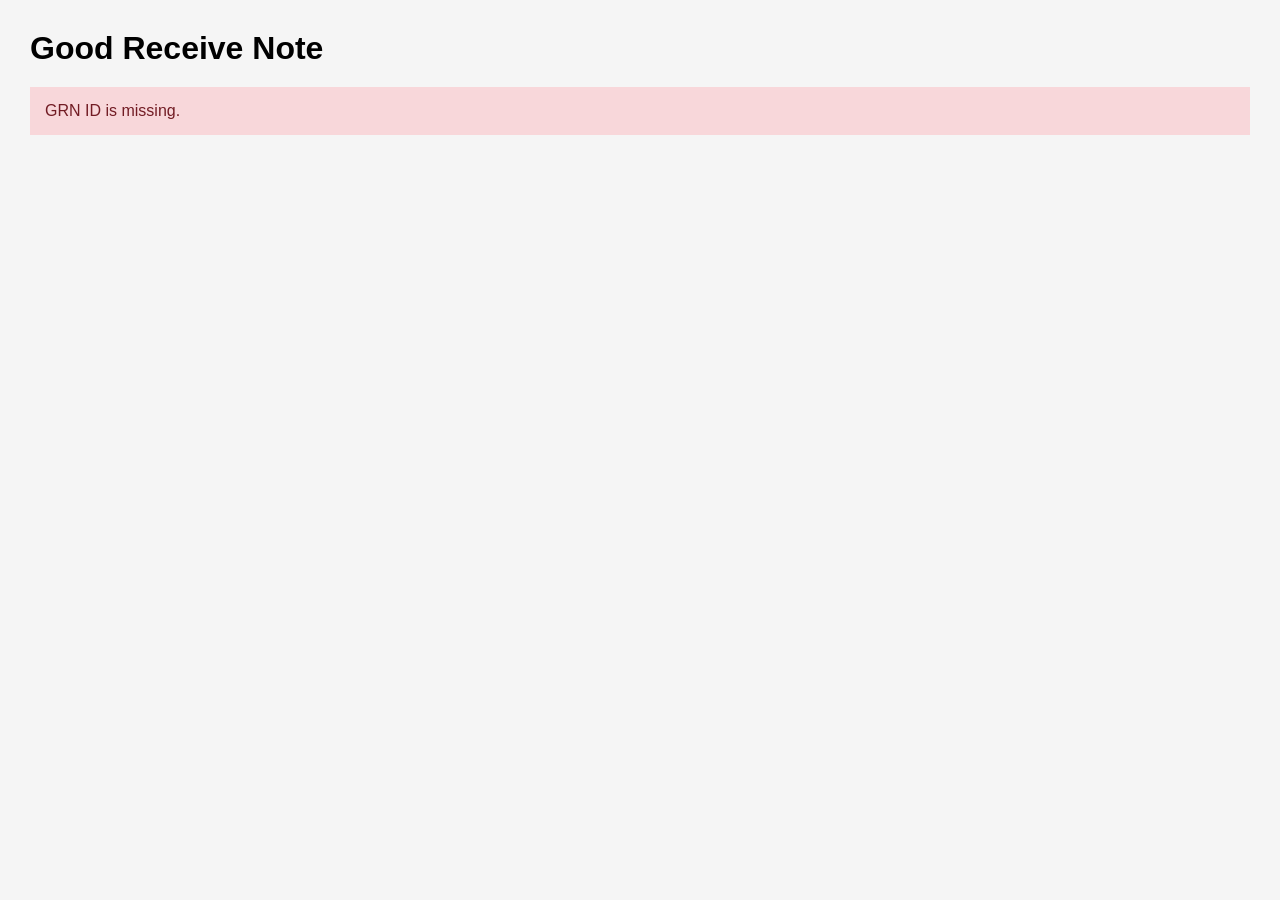
<file: grn/grn_view.html>
<!DOCTYPE html>

<html lang="en">

<head>

    <meta charset="UTF-8">

    <meta
        name="viewport"
        content="width=device-width, initial-scale=1.0"
    >

    <title>View Good Receive Note</title>


    <style>

        body {

            font-family: Arial, sans-serif;

            margin: 30px;

            background: #f5f5f5;

        }


        h1 {

            margin-bottom: 20px;

        }


        .section {

            background: white;

            padding: 20px;

            margin-bottom: 20px;

            border: 1px solid #ddd;

        }


        .form-row {

            display: flex;

            gap: 20px;

            margin-bottom: 15px;

        }


        .form-group {

            flex: 1;

        }


        label {

            display: block;

            font-weight: bold;

            margin-bottom: 5px;

        }


        input,
        textarea {

            width: 100%;

            padding: 8px;

            box-sizing: border-box;

            background: #f5f5f5;

            border: 1px solid #ccc;

        }


        table {

            width: 100%;

            border-collapse: collapse;

            margin-top: 15px;

        }


        th,
        td {

            border: 1px solid #ccc;

            padding: 8px;

            text-align: center;

        }


        th {

            background: #eee;

        }


        .total-box {

            text-align: right;

            margin-top: 20px;

            font-size: 18px;

            font-weight: bold;

        }


        .back-btn {

            background: #555;

            color: white;

            padding: 10px 20px;

            border: none;

            cursor: pointer;

        }


        .edit-btn {

            background: #1769aa;

            color: white;

            padding: 10px 20px;

            border: none;

            cursor: pointer;

            margin-left: 5px;

        }


        .packing-btn {

            background: #2e7d32;

            color: white;

            padding: 10px 20px;

            border: none;

            cursor: pointer;

            margin-left: 5px;

        }


        .loading {

            text-align: center;

            padding: 30px;

        }


        .error {

            background: #f8d7da;

            color: #721c24;

            padding: 15px;

        }


        .grn-tabs {

            display: flex;

            gap: 5px;

            margin-bottom: 20px;

            border-bottom: 1px solid #ccc;

        }


        .tab-btn {

            background: #eee;

            color: #333;

            border: 1px solid #ccc;

            padding: 10px 20px;

            cursor: pointer;

        }


        .tab-btn.active {

            background: #1769aa;

            color: white;

            border-color: #1769aa;

        }


        .tab-content {

            width: 100%;

        }


    </style>

</head>


<body>


<h1>Good Receive Note</h1>


<div id="loading" class="loading">

    Loading GRN...

</div>


<div id="error"></div>


<div
    id="grnContent"
    style="display:none;"
>


    <!-- =====================================================
         GRN INFORMATION
    ====================================================== -->

    <div class="section">

        <h2>GRN Information</h2>


        <div class="form-row">

            <div class="form-group">

                <label>GRN Number</label>

                <input
                    type="text"
                    id="grnId"
                    readonly
                >

            </div>


            <div class="form-group">

                <label>GRN Date</label>

                <input
                    type="date"
                    id="grnDate"
                    readonly
                >

            </div>

        </div>


        <div class="form-row">

            <div class="form-group">

                <label>Status</label>

                <input
                    type="text"
                    id="status"
                    readonly
                >

            </div>


            <div class="form-group">

                <label>Total Amount</label>

                <input
                    type="text"
                    id="totalAmount"
                    readonly
                >

            </div>

        </div>


    </div>



    <!-- =====================================================
         GRN ITEMS
    ====================================================== -->

    <div class="section">


        <div class="grn-tabs">


            <button
                type="button"
                class="tab-btn active"
                id="grnItemsTab"
                onclick="showGRNItems()"
            >

                GRN Items

            </button>


            <button
                type="button"
                class="tab-btn"
                id="othersTab"
                onclick="showOthers()"
            >

                Others

            </button>


        </div>



        <!-- =================================================
             GRN ITEMS TAB
        ================================================== -->

        <div
            id="grnItemsContent"
            class="tab-content"
        >


            <table>

                <thead>

                    <tr>

                        <th>No.</th>

                        <th>Item Code</th>

                        <th>Item Name</th>

                        <th>QTY</th>

                        <th>UOM</th>

                        <th>QTY/Carton</th>

                        <th>Total QTY</th>

                        <th>Unit Price</th>

                        <th>Sub Total</th>

                    </tr>

                </thead>


                <tbody id="itemsBody">

                </tbody>

            </table>


            <div class="total-box">

                Total Amount:

                <span id="itemsTotalAmount">
                    RM 0.00
                </span>

            </div>


        </div>



        <!-- =================================================
             OTHERS TAB
        ================================================== -->

        <div
            id="othersContent"
            class="tab-content"
            style="display:none;"
        >


            <div class="form-row">

                <div class="form-group">

                    <label>Created By</label>

                    <input
                        type="text"
                        id="createdBy"
                        readonly
                    >

                </div>


                <div class="form-group">

                    <label>Created At</label>

                    <input
                        type="text"
                        id="createdAt"
                        readonly
                    >

                </div>

            </div>



            <div class="form-row">

                <div class="form-group">

                    <label>ETD</label>

                    <input
                        type="text"
                        id="etd"
                        readonly
                    >

                </div>


                <div class="form-group">

                    <label>ETA</label>

                    <input
                        type="text"
                        id="eta"
                        readonly
                    >

                </div>

            </div>



            <div class="form-row">

                <div class="form-group">

                    <label>Exchange Rate</label>

                    <input
                        type="text"
                        id="exchangeRate"
                        readonly
                    >

                </div>


                <div class="form-group">

                    <label>Entry</label>

                    <input
                        type="text"
                        id="entry"
                        readonly
                    >

                </div>

            </div>



            <div class="form-row">

                <div class="form-group">

                    <label>Cost Per Entry</label>

                    <input
                        type="text"
                        id="costPerEntry"
                        readonly
                    >

                </div>


                <div class="form-group">

                    <label>Carton Number</label>

                    <input
                        type="text"
                        id="cartonNumber"
                        readonly
                    >

                </div>

            </div>


        </div>


    </div>



    <!-- =====================================================
         BUTTONS
    ====================================================== -->

    <div class="section">


        <button
            class="back-btn"
            onclick="goBack()"
        >

            Back

        </button>


        <button
            class="edit-btn"
            onclick="editCurrentGRN()"
        >

            Edit

        </button>


        <button
            class="packing-btn"
            onclick="exportPackingList()"
        >

            Export Packing List

        </button>


    </div>


</div>



<script>


/*
|--------------------------------------------------------------------------
| Get GRN ID
|--------------------------------------------------------------------------
*/

const params =
    new URLSearchParams(
        window.location.search
    );


const grnId =
    params.get("grn_id");



/*
|--------------------------------------------------------------------------
| Load GRN
|--------------------------------------------------------------------------
*/

async function loadGRN() {

    if (!grnId) {

        showError(
            "GRN ID is missing."
        );

        return;

    }


    try {

        const response =
            await fetch(
                "../api/grn_view.php?grn_id="
                + encodeURIComponent(
                    grnId
                )
            );


        const result =
            await response.json();


        if (!result.success) {

            throw new Error(
                result.message ||
                "Failed to load GRN."
            );

        }


        const grn =
            result.grn;


        const items =
            result.items || [];


        /*
        |--------------------------------------------------------------------------
        | GRN Information
        |--------------------------------------------------------------------------
        */

        document.getElementById(
            "grnId"
        ).value =
            grn.GRN_ID || "";


        document.getElementById(
            "grnDate"
        ).value =
            grn.GRN_Date || "";


        document.getElementById(
            "status"
        ).value =
            grn.Status || "";


        document.getElementById(
            "totalAmount"
        ).value =
            formatAmount(
                grn.Total_Amount
            );


        /*
        |--------------------------------------------------------------------------
        | Others
        |--------------------------------------------------------------------------
        */

        document.getElementById(
            "createdBy"
        ).value =
            grn.Created_By || "-";


        document.getElementById(
            "createdAt"
        ).value =
            grn.Created_At || "-";


        document.getElementById(
            "etd"
        ).value =
            grn.ETD_Date || "-";


        document.getElementById(
            "eta"
        ).value =
            grn.ETA_Date || "-";


        document.getElementById(
            "exchangeRate"
        ).value =
            grn.Exchange_Rate || "-";


        document.getElementById(
            "entry"
        ).value =
            grn.Entry || "-";


        document.getElementById(
            "costPerEntry"
        ).value =
            grn.Cost_Per_Entry || "0.00";


        document.getElementById(
            "cartonNumber"
        ).value =
            grn.Carton_Number || "-";


        /*
        |--------------------------------------------------------------------------
        | GRN Items
        |--------------------------------------------------------------------------
        */

        const tbody =
            document.getElementById(
                "itemsBody"
            );


        tbody.innerHTML = "";


        items.forEach(
            function (item, index) {

                const row =
                    document.createElement(
                        "tr"
                    );


                row.innerHTML = `

                    <td>
                        ${index + 1}
                    </td>

                    <td>
                        ${escapeHTML(
                            item.Product_ID
                        )}
                    </td>

                    <td>
                        ${escapeHTML(
                            item.Item_Name
                        )}
                    </td>

                    <td>
                        ${escapeHTML(
                            item.Quantity
                        )}
                    </td>

                    <td>
                        ${escapeHTML(
                            item.UOM
                        )}
                    </td>

                    <td>
                        ${escapeHTML(
                            item.Qty_Per_Carton
                        )}
                    </td>

                    <td>
                        ${escapeHTML(
                            item.Total_Qty
                        )}
                    </td>

                    <td>
                        ${formatAmount(
                            item.Unit_Price_MYR
                        )}
                    </td>

                    <td>
                        ${formatAmount(
                            item.Sub_Total
                        )}
                    </td>

                `;


                tbody.appendChild(
                    row
                );

            }
        );


        /*
        |--------------------------------------------------------------------------
        | Items Total
        |--------------------------------------------------------------------------
        */

        document.getElementById(
            "itemsTotalAmount"
        ).textContent =
            "RM " +
            formatAmount(
                grn.Total_Amount
            );


        /*
        |--------------------------------------------------------------------------
        | Show Content
        |--------------------------------------------------------------------------
        */

        document.getElementById(
            "loading"
        ).style.display =
            "none";


        document.getElementById(
            "grnContent"
        ).style.display =
            "block";


    }
    catch (error) {

        console.error(error);

        showError(
            error.message
        );

    }

}



/*
|--------------------------------------------------------------------------
| GRN Items Tab
|--------------------------------------------------------------------------
*/

function showGRNItems() {

    document.getElementById(
        "grnItemsContent"
    ).style.display =
        "block";


    document.getElementById(
        "othersContent"
    ).style.display =
        "none";


    document.getElementById(
        "grnItemsTab"
    ).classList.add(
        "active"
    );


    document.getElementById(
        "othersTab"
    ).classList.remove(
        "active"
    );

}



/*
|--------------------------------------------------------------------------
| Others Tab
|--------------------------------------------------------------------------
*/

function showOthers() {

    document.getElementById(
        "grnItemsContent"
    ).style.display =
        "none";


    document.getElementById(
        "othersContent"
    ).style.display =
        "block";


    document.getElementById(
        "grnItemsTab"
    ).classList.remove(
        "active"
    );


    document.getElementById(
        "othersTab"
    ).classList.add(
        "active"
    );

}



/*
|--------------------------------------------------------------------------
| Back
|--------------------------------------------------------------------------
*/

function goBack() {

    window.location.href =
        "grn_list.html";

}



/*
|--------------------------------------------------------------------------
| Edit
|--------------------------------------------------------------------------
*/

function editCurrentGRN() {

    window.location.href =
        "grn_edit.html?grn_id=" +
        encodeURIComponent(
            grnId
        );

}



/*
|--------------------------------------------------------------------------
| Export Packing List
|--------------------------------------------------------------------------
*/

function exportPackingList() {

    window.location.href =
        "packing_list.html?grn_id=" +
        encodeURIComponent(
            grnId
        );

}



/*
|--------------------------------------------------------------------------
| Format Amount
|--------------------------------------------------------------------------
*/

function formatAmount(amount) {

    const number =
        parseFloat(
            amount
        ) || 0;


    return number.toFixed(2);

}



/*
|--------------------------------------------------------------------------
| Escape HTML
|--------------------------------------------------------------------------
*/

function escapeHTML(value) {

    if (
        value === null ||
        value === undefined
    ) {

        return "";

    }


    return String(value)

        .replace(
            /&/g,
            "&amp;"
        )

        .replace(
            /</g,
            "&lt;"
        )

        .replace(
            />/g,
            "&gt;"
        )

        .replace(
            /"/g,
            "&quot;"
        )

        .replace(
            /'/g,
            "&#039;"
        );

}



/*
|--------------------------------------------------------------------------
| Error
|--------------------------------------------------------------------------
*/

function showError(message) {

    document.getElementById(
        "loading"
    ).style.display =
        "none";


    document.getElementById(
        "error"
    ).innerHTML = `

        <div class="error">

            ${escapeHTML(message)}

        </div>

    `;

}



/*
|--------------------------------------------------------------------------
| Start
|--------------------------------------------------------------------------
*/

loadGRN();


</script>


</body>

</html>
</file>
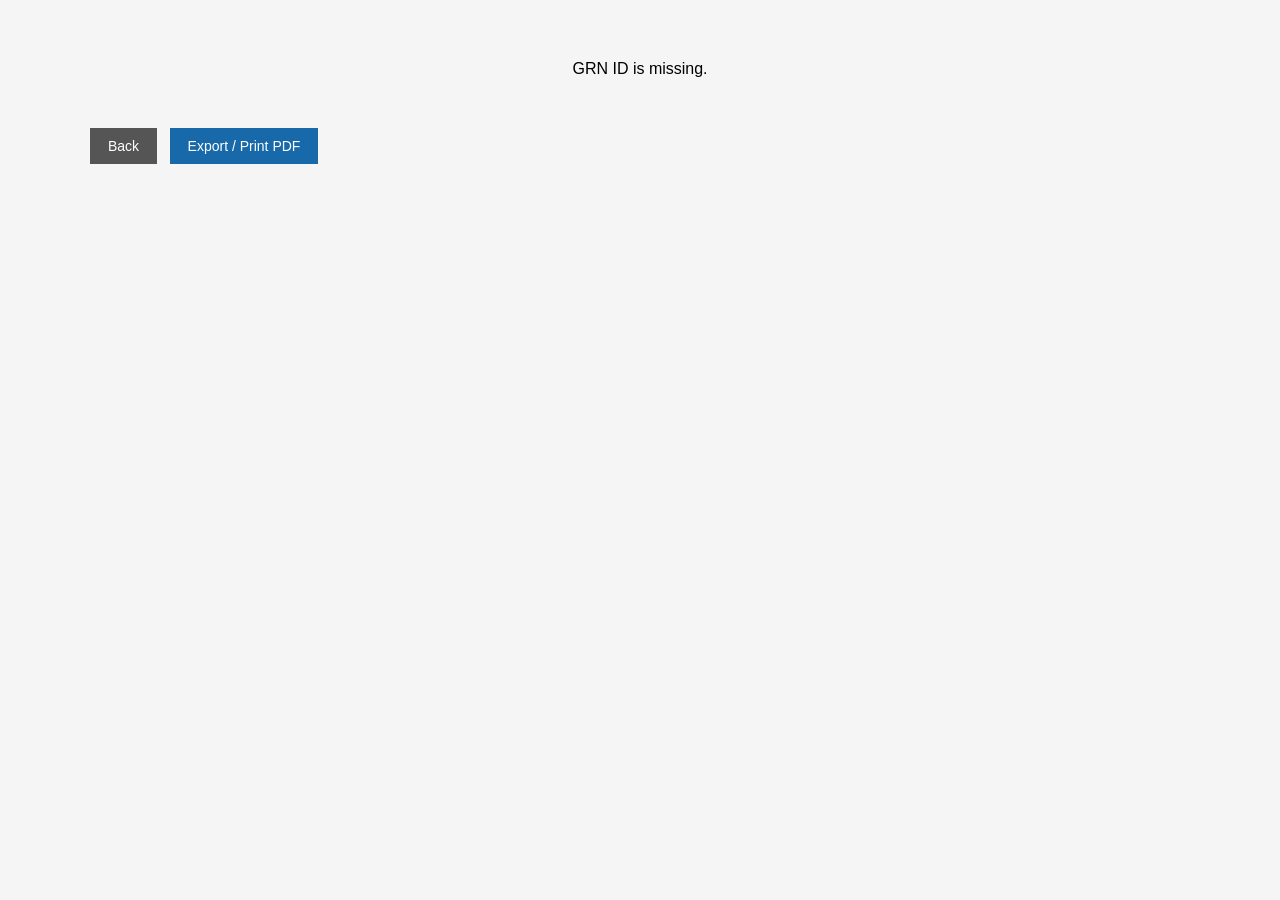
<file: grn/packing_list.html>
<!DOCTYPE html>
<html lang="en">

<head>

    <meta charset="UTF-8">

    <meta
        name="viewport"
        content="width=device-width, initial-scale=1.0"
    >

    <title>Packing List</title>


    <style>

        body {

            font-family: Arial, sans-serif;

            margin: 30px;

            background: #f5f5f5;

        }


        .packing-list {

            background: white;

            padding: 30px;

            max-width: 1100px;

            margin: auto;

            border: 1px solid #ddd;

        }


        .header {

            text-align: center;

            margin-bottom: 30px;

        }


        .header h1 {

            margin: 0;

            font-size: 28px;

        }


        .info-table {

            width: 100%;

            border-collapse: collapse;

            margin-bottom: 25px;

        }


        .info-table td {

            padding: 8px;

            border: 1px solid #ddd;

        }


        .info-label {

            font-weight: bold;

            width: 180px;

            background: #f2f2f2;

        }


        .items-table {

            width: 100%;

            border-collapse: collapse;

            margin-top: 15px;

        }


        .items-table th,
        .items-table td {

            border: 1px solid #333;

            padding: 8px;

            text-align: center;

        }


        .items-table th {

            background: #eee;

        }


        .items-table td:nth-child(3) {

            text-align: left;

        }


        .total-section {

            margin-top: 20px;

            text-align: right;

            font-weight: bold;

        }


        .footer {

            margin-top: 50px;

        }


        .footer-table {

            width: 100%;

        }


        .footer-table td {

            padding: 10px;

        }


        .button-area {

            max-width: 1100px;

            margin: 20px auto;

        }


        button {

            padding: 10px 18px;

            margin-right: 8px;

            border: none;

            cursor: pointer;

            font-size: 14px;

        }


        .print-btn {

            background: #1769aa;

            color: white;

        }


        .back-btn {

            background: #555;

            color: white;

        }


        .loading {

            text-align: center;

            padding: 30px;

        }


        /* =====================================================
           PRINT / PDF
        ===================================================== */

        @media print {

            body {

                background: white;

                margin: 0;

            }


            .button-area {

                display: none;

            }


            .packing-list {

                border: none;

                max-width: none;

                padding: 0;

            }

        }

    </style>

</head>


<body>


<div id="loading" class="loading">

    Loading Packing List...

</div>


<div
    id="packingList"
    class="packing-list"
    style="display:none;"
>


    <!-- =====================================================
         HEADER
    ====================================================== -->

    <div class="header">

        <h1>
            PACKING LIST
        </h1>

    </div>


    <!-- =====================================================
         GRN INFORMATION
    ====================================================== -->

    <table class="info-table">

        <tr>

            <td class="info-label">
                GRN ID
            </td>

            <td id="grnId">
            </td>

            <td class="info-label">
                GRN Date
            </td>

            <td id="grnDate">
            </td>

        </tr>


        <tr>

            <td class="info-label">
                PO Number
            </td>

            <td id="poId">
            </td>

            <td class="info-label">
                Status
            </td>

            <td id="status">
            </td>

        </tr>


        <tr>

            <td class="info-label">
                Created By
            </td>

            <td id="createdBy">
            </td>

            <td class="info-label">
                Created At
            </td>

            <td id="createdAt">
            </td>

        </tr>


        <tr>

            <td class="info-label">
                ETD
            </td>

            <td id="etd">
            </td>

            <td class="info-label">
                ETA
            </td>

            <td id="eta">
            </td>

        </tr>

    </table>


    <!-- =====================================================
         ITEMS
    ====================================================== -->

    <h3>
        Packing Details
    </h3>


    <table class="items-table">

        <thead>

            <tr>

                <th>No.</th>

                <th>Item Code</th>

                <th>Item Name</th>

                <th>QTY</th>

                <th>UOM</th>

                <th>QTY / Carton</th>

                <th>Total QTY</th>

                <th>Carton</th>

            </tr>

        </thead>


        <tbody id="itemsBody">

        </tbody>

    </table>


    <!-- =====================================================
         TOTAL
    ====================================================== -->

    <div class="total-section">

        <div>
            Total Quantity:
            <span id="totalQty">
                0
            </span>
        </div>


        <div>
            Total Carton:
            <span id="totalCarton">
                0
            </span>
        </div>

    </div>


    <!-- =====================================================
         FOOTER
    ====================================================== -->

    <div class="footer">

        <table class="footer-table">

            <tr>

                <td>
                    Prepared By:
                    <strong id="footerCreatedBy"></strong>
                </td>

                <td>
                    Date:
                    <strong id="footerDate"></strong>
                </td>

            </tr>

        </table>

    </div>


</div>


<!-- =====================================================
     BUTTONS
====================================================== -->

<div class="button-area">

    <button
        class="back-btn"
        onclick="goBack()"
    >
        Back
    </button>


    <button
        class="print-btn"
        onclick="printPackingList()"
    >
        Export / Print PDF
    </button>

</div>


<script>


// ============================================================
// GET GRN ID
// ============================================================

const params =
    new URLSearchParams(
        window.location.search
    );


const grnId =
    params.get("grn_id");


// ============================================================
// LOAD GRN
// ============================================================

async function loadPackingList() {

    if (!grnId) {

        document.getElementById(
            "loading"
        ).textContent =
            "GRN ID is missing.";

        return;

    }


    try {

        const response =
            await fetch(
                "../api/grn_view.php?grn_id=" +
                encodeURIComponent(
                    grnId
                )
            );


        const result =
            await response.json();


        if (!result.success) {

            throw new Error(
                result.message ||
                "Failed to load GRN."
            );

        }


        const grn =
            result.grn;


        const items =
            result.items || [];


        // ====================================================
        // GRN INFORMATION
        // ====================================================

        document.getElementById(
            "grnId"
        ).textContent =
            grn.GRN_ID || "";


        document.getElementById(
            "grnDate"
        ).textContent =
            grn.GRN_Date || "";


        document.getElementById(
            "poId"
        ).textContent =
            grn.PO_ID || "-";


        document.getElementById(
            "status"
        ).textContent =
            grn.Status || "-";


        document.getElementById(
            "createdBy"
        ).textContent =
            grn.Created_By || "-";


        document.getElementById(
            "createdAt"
        ).textContent =
            grn.Created_At || "-";


        document.getElementById(
            "etd"
        ).textContent =
            grn.ETD_Date || "-";


        document.getElementById(
            "eta"
        ).textContent =
            grn.ETA_Date || "-";


        document.getElementById(
            "footerCreatedBy"
        ).textContent =
            grn.Created_By || "-";


        document.getElementById(
            "footerDate"
        ).textContent =
            grn.GRN_Date || "-";


        // ====================================================
        // ITEMS
        // ====================================================

        const tbody =
            document.getElementById(
                "itemsBody"
            );


        tbody.innerHTML = "";


        let totalQty = 0;

        let totalCarton = 0;


        items.forEach(
            function (item, index) {

                const row =
                    document.createElement(
                        "tr"
                    );


                const quantity =
                    parseInt(
                        item.Quantity
                    ) || 0;


                const qtyPerCarton =
                    parseInt(
                        item.Qty_Per_Carton
                    ) || 0;


                const itemTotalQty =
                    parseInt(
                        item.Total_Qty
                    ) ||
                    quantity;


                let carton = 0;


                if (
                    qtyPerCarton > 0
                ) {

                    carton =
                        Math.ceil(
                            itemTotalQty /
                            qtyPerCarton
                        );

                }


                totalQty +=
                    itemTotalQty;


                totalCarton +=
                    carton;


                row.innerHTML = `

                    <td>
                        ${index + 1}
                    </td>

                    <td>
                        ${escapeHTML(
                            item.Product_ID
                        )}
                    </td>

                    <td>
                        ${escapeHTML(
                            item.Item_Name
                        )}
                    </td>

                    <td>
                        ${quantity}
                    </td>

                    <td>
                        ${escapeHTML(
                            item.UOM
                        )}
                    </td>

                    <td>
                        ${qtyPerCarton}
                    </td>

                    <td>
                        ${itemTotalQty}
                    </td>

                    <td>
                        ${carton}
                    </td>

                `;


                tbody.appendChild(
                    row
                );

            }
        );


        document.getElementById(
            "totalQty"
        ).textContent =
            totalQty;


        document.getElementById(
            "totalCarton"
        ).textContent =
            totalCarton;


        // ====================================================
        // SHOW PAGE
        // ====================================================

        document.getElementById(
            "loading"
        ).style.display =
            "none";


        document.getElementById(
            "packingList"
        ).style.display =
            "block";


    }
    catch (error) {

        console.error(
            error
        );


        document.getElementById(
            "loading"
        ).textContent =
            "Failed to load Packing List: " +
            error.message;

    }

}


// ============================================================
// PRINT / PDF
// ============================================================

function printPackingList() {

    window.print();

}


// ============================================================
// BACK
// ============================================================

function goBack() {

    window.location.href =
        "grn_view.html?grn_id=" +
        encodeURIComponent(
            grnId
        );

}


// ============================================================
// HTML ESCAPE
// ============================================================

function escapeHTML(value) {

    if (
        value === null ||
        value === undefined
    ) {

        return "";

    }


    return String(value)
        .replace(
            /&/g,
            "&amp;"
        )
        .replace(
            /</g,
            "&lt;"
        )
        .replace(
            />/g,
            "&gt;"
        )
        .replace(
            /"/g,
            "&quot;"
        )
        .replace(
            /'/g,
            "&#039;"
        );

}


// ============================================================
// START
// ============================================================

loadPackingList();

</script>


</body>

</html>
</file>
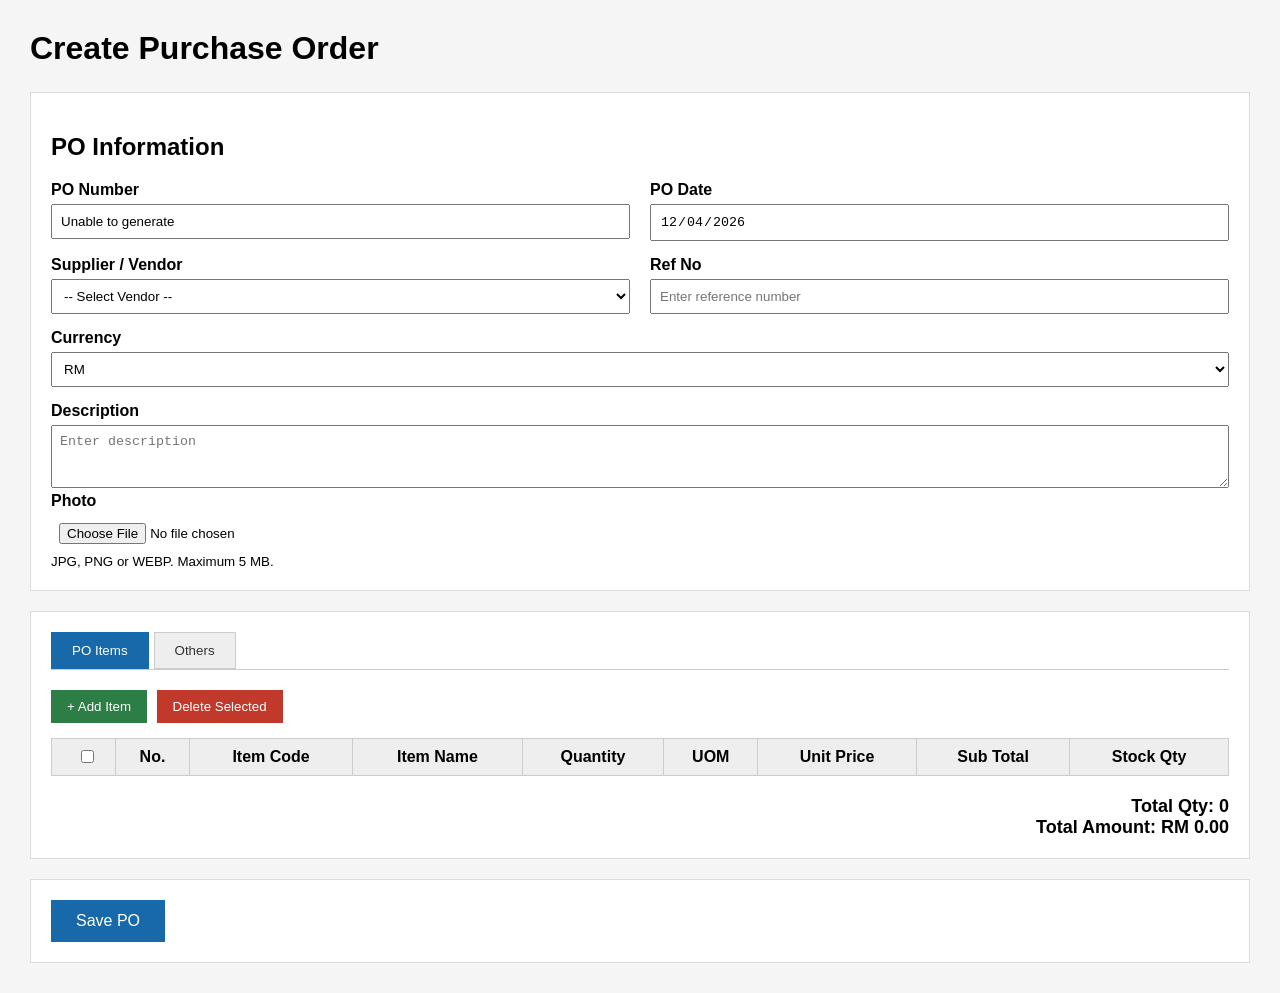
<file: po/po_create.html>
<!DOCTYPE html>
<html lang="en">

<head>
    <meta charset="UTF-8">
    <meta name="viewport" content="width=device-width, initial-scale=1.0">

    <title>Create Purchase Order</title>

    <style>

        body {
            font-family: Arial, sans-serif;
            margin: 30px;
            background: #f5f5f5;
        }

        h1 {
            margin-bottom: 25px;
        }

        .section {
            background: white;
            padding: 20px;
            margin-bottom: 20px;
            border: 1px solid #ddd;
        }

        .form-row {
            display: flex;
            gap: 20px;
            margin-bottom: 15px;
        }

        .form-group {
            flex: 1;
        }

        label {
            display: block;
            font-weight: bold;
            margin-bottom: 5px;
        }

        input,
        select,
        textarea {
            width: 100%;
            padding: 8px;
            box-sizing: border-box;
        }

        textarea {
            resize: vertical;
        }

        table {
            width: 100%;
            border-collapse: collapse;
            margin-top: 15px;
        }

        th,
        td {
            border: 1px solid #ccc;
            padding: 8px;
            text-align: center;
        }

        th {
            background: #eee;
        }

        table input,
        table select {
            width: 100%;
        }

        button {
            padding: 9px 16px;
            border: none;
            cursor: pointer;
            margin-right: 5px;
        }

        .add-btn {
            background: #2d7d46;
            color: white;
        }

        .delete-btn {
            background: #c0392b;
            color: white;
        }

        .save-btn {
            background: #1769aa;
            color: white;
            font-size: 16px;
            padding: 12px 25px;
        }

        .total-box {
            text-align: right;
            margin-top: 20px;
            font-size: 18px;
            font-weight: bold;
        }

        .message {
            margin-top: 15px;
            padding: 10px;
            display: none;
        }

        .success {
            background: #d4edda;
            color: #155724;
        }

        .error {
            background: #f8d7da;
            color: #721c24;
        }

        .loading {
            color: #555;
        }

        /* =========================================================
   Item Select Checkbox
========================================================= */

.item-checkbox {
    appearance: none;
    -webkit-appearance: none;

    width: 18px;
    height: 18px;

    border: 2px solid #777;
    border-radius: 50%;

    background: white;

    cursor: pointer;

    padding: 0;
    margin: 0;

    vertical-align: middle;
}


/* Selected */

.item-checkbox:checked {
    background: #1769aa;

    border-color: #1769aa;

    box-shadow:
        inset 0 0 0 4px white;
}

.others-btn {
    background: #555;
    color: white;
    padding: 9px 16px;
    border: none;
    cursor: pointer;
}

.po-tabs {
    display: flex;
    gap: 5px;
    margin-bottom: 20px;
    border-bottom: 1px solid #ccc;
}

.tab-btn {
    background: #eee;
    color: #333;
    border: 1px solid #ccc;
    padding: 10px 20px;
    cursor: pointer;
    margin-right: 0;
}

.tab-btn.active {
    background: #1769aa;
    color: white;
    border-color: #1769aa;
}

.tab-content {
    width: 100%;
}

    </style>

</head>


<body>

    <h1>Create Purchase Order</h1>


    <!-- =========================================================
         PO INFORMATION
    ========================================================== -->

    <div class="section">

        <h2>PO Information</h2>

        <div class="form-row">

            <div class="form-group">

                <label>PO Number</label>

                <input
                    type="text"
                    id="poId"
                    value="Loading..."
                    readonly
                >

            </div>


            <div class="form-group">

                <label>PO Date</label>

                <input
                    type="date"
                    id="poDate"
                    readonly
                >

            </div>

        </div>


        <div class="form-row">

            <div class="form-group">

                <label>Supplier / Vendor</label>

                <select id="vendorSelect">

                    <option value="">
                        -- Select Vendor --
                    </option>

                </select>

            </div>


            <div class="form-group">

                <label>Ref No</label>

                <input
                    type="text"
                    id="refNo"
                    placeholder="Enter reference number"
                >

            </div>

        </div>


        <div class="form-row">

            <div class="form-group">

                <label>Currency</label>

            <select id="currency">
                <option value="">Loading...</option>
            </select>

            </div>

        </div>


        <div class="form-group">

            <label>Description</label>

            <textarea
                id="description"
                rows="3"
                placeholder="Enter description"
            ></textarea>

        </div>

        <div class="form-group">

            <label>Photo</label>

            <input
                    type="file"
                    id="photo"
                    accept="image/jpeg,image/png,image/webp"
            >

            <small>
                    JPG, PNG or WEBP. Maximum 5 MB.
            </small>

        </div>

    </div>



    <!-- =========================================================
     PO ITEMS / OTHERS
========================================================== -->

<div class="section">

    <!-- Tabs -->

    <div class="po-tabs">

        <button
            type="button"
            class="tab-btn active"
            id="poItemsTab"
            onclick="showPOItems()"
        >
            PO Items
        </button>

        <button
            type="button"
            class="tab-btn"
            id="othersTab"
            onclick="showOthers()"
        >
            Others
        </button>

    </div>


    <!-- =====================================================
         PO ITEMS CONTENT
    ====================================================== -->

    <div
        id="poItemsContent"
        class="tab-content"
    >

        <button
            type="button"
            class="add-btn"
            onclick="addItem()"
        >
            + Add Item
        </button>


        <button
            type="button"
            class="delete-btn"
            onclick="deleteSelectedItems()"
        >
            Delete Selected
        </button>


        <table>

            <thead>

                <tr>

                    <th>
                        <input
                            type="checkbox"
                            id="selectAllItems"
                            onchange="toggleSelectAllItems()"
                        >
                    </th>

                    <th>No.</th>

                    <th>Item Code</th>

                    <th>Item Name</th>

                    <th>Quantity</th>

                    <th>UOM</th>

                    <th>Unit Price</th>

                    <th>Sub Total</th>

                    <th>Stock Qty</th>

                </tr>

            </thead>


            <tbody id="itemsBody">
            </tbody>

        </table>


        <div class="total-box">

            <div>
                Total Qty:
                <span id="totalQty">0</span>
            </div>

            <div>
                Total Amount:
                <span id="totalAmount">
                    RM 0.00
                </span>
            </div>

        </div>

    </div>


    <!-- =====================================================
         OTHERS CONTENT
    ====================================================== -->

    <div
        id="othersContent"
        class="tab-content"
        style="display: none;"
    >

        <div class="form-row">

            <!-- Created By -->

            <div class="form-group">

                <label>Created By</label>

                <input
                    type="text"
                    id="createdBy"
                    readonly
                    placeholder="Current User"
                >

            </div>


            <!-- Prepared Date -->

            <div class="form-group">

                <label>Prepared Date</label>

                <input
                    type="date"
                    id="preparedDate"
                >

            </div>

        </div>

    </div>

</div>

    <!-- =========================================================
         SAVE
    ========================================================== -->

    <div class="section">

        <button
            type="button"
            class="save-btn"
            id="saveButton"
            onclick="savePO()"
        >
            Save PO
        </button>


        <div
            id="message"
            class="message"
        ></div>

    </div>



<script>

/*
|--------------------------------------------------------------------------
| Global Data
|--------------------------------------------------------------------------
*/

let products = [];
let vendors = [];


/*
|--------------------------------------------------------------------------
| Page Initialize
|--------------------------------------------------------------------------
*/

document.addEventListener("DOMContentLoaded", function () {

    setPODate();

    loadNextPOId();

    loadVendors();

    loadProducts();
    
    loadPOOptions();
    
    loadCurrentUser();

});


/*
|--------------------------------------------------------------------------
| Set PO Date
|--------------------------------------------------------------------------
*/

function setPODate() {

    const today = new Date();

    const year =
        today.getFullYear();

    const month =
        String(today.getMonth() + 1)
            .padStart(2, "0");

    const day =
        String(today.getDate())
            .padStart(2, "0");

    document.getElementById("poDate").value =
        `${year}-${month}-${day}`;

}


/*
|--------------------------------------------------------------------------
| Load Vendors
|--------------------------------------------------------------------------
*/

async function loadVendors() {

    try {

        const response =
            await fetch("../api/vendors.php");

        const result =
            await response.json();

        if (!result.success) {

            showMessage(
                result.message,
                false
            );

            return;
        }

        vendors = result.data;

        const select =
            document.getElementById(
                "vendorSelect"
            );

        vendors.forEach(function (vendor) {

            const option =
                document.createElement(
                    "option"
                );

            option.value =
                vendor.Vendor_ID;

            option.textContent =
                vendor.Vendor_ID +
                " - " +
                vendor.Vendor_CompanyName;

            select.appendChild(option);

        });

    } catch (error) {

    console.error(
        "Failed to load vendors:",
        error
    );

}

}


/*
|--------------------------------------------------------------------------
| Load Products
|--------------------------------------------------------------------------
*/

async function loadProducts() {

    try {

        const response =
            await fetch("../api/products.php");

        const result =
            await response.json();

        if (!result.success) {

            showMessage(
                result.message,
                false
            );

            return;
        }

        products = result.data;

        const datalist =
    document.getElementById(
        "productCodeList"
    );

datalist.innerHTML = "";

products.forEach(function (product) {

    const option =
        document.createElement("option");

    option.value =
        product.Product_ID;

    datalist.appendChild(option);

});

    } catch (error) {

    console.error(
        "Failed to load products:",
        error
    );

}
}


/*
|--------------------------------------------------------------------------
| Add PO Item
|--------------------------------------------------------------------------
*/

function addItem() {

    if (products.length === 0) {

        alert(
            "No products available. Please add products to the database first."
        );

        return;
    }

        if (
        !window.uomOptions ||
        window.uomOptions.length === 0
    ) {

        alert(
            "UOM options are still loading. Please try again."
        );

        return;
    }

    const tbody =
        document.getElementById(
            "itemsBody"
        );

    const row =
        document.createElement("tr");


    /*
    |--------------------------------------------------------------------------
    | Item Number
    |--------------------------------------------------------------------------
    */

    const numberCell =
        document.createElement("td");

    /*
|--------------------------------------------------------------------------
| Select Checkbox
|--------------------------------------------------------------------------
*/

const selectCell =
    document.createElement("td");

const checkbox =
    document.createElement("input");

checkbox.type = "checkbox";

checkbox.className =
    "item-checkbox";

selectCell.appendChild(
    checkbox
);


    /*
    |--------------------------------------------------------------------------
    | Product
    |--------------------------------------------------------------------------
    */

const productInput =
    document.createElement("input");

productInput.type =
    "text";

productInput.placeholder =
    "Enter or select Item Code";

productInput.setAttribute(
    "list",
    "productCodeList"
);


    /*
    |--------------------------------------------------------------------------
    | Item Name
    |--------------------------------------------------------------------------
    */

    const itemName =
        document.createElement("input");

    itemName.type =
        "text";

    itemName.readOnly =
        true;


    /*
    |--------------------------------------------------------------------------
    | Quantity
    |--------------------------------------------------------------------------
    */

    const quantity =
        document.createElement("input");

    quantity.type =
        "number";

    quantity.min =
        "1";

    quantity.step =
        "1";

    quantity.value =
        "1";


    /*
    |--------------------------------------------------------------------------
    | UOM
    |--------------------------------------------------------------------------
    */

    const uom =
        document.createElement("select");


    const uomList =
        window.uomOptions || [];

    uomList.forEach(function (value) {

        const option =
            document.createElement("option");

        option.value =
            value;

        option.textContent =
            value;

        if (value === "PCS") {

            option.selected =
                true;

        }

        uom.appendChild(option);

    });


    /*
    |--------------------------------------------------------------------------
    | Unit Price
    |--------------------------------------------------------------------------
    */

    const unitPrice =
        document.createElement("input");

    unitPrice.type =
        "number";

    unitPrice.min =
        "0";

    unitPrice.step =
        "0.01";

    unitPrice.value =
        "0.00";


    /*
    |--------------------------------------------------------------------------
    | Sub Total
    |--------------------------------------------------------------------------
    */

    const subTotal =
        document.createElement("input");

    subTotal.type =
        "text";

    subTotal.value =
        "0.00";

    subTotal.readOnly =
        true;


    /*
    |--------------------------------------------------------------------------
    | Stock Qty
    |--------------------------------------------------------------------------
    */

    const stockQty =
        document.createElement("input");

    stockQty.type =
        "number";

    stockQty.min =
        "0";

    stockQty.step =
        "1";

    stockQty.value =
        "0";

    

    /*
    |--------------------------------------------------------------------------
    | Product Change
    |--------------------------------------------------------------------------
    */

    productInput.addEventListener(
    "input",
    function () {

        const product =
            products.find(
                function (p) {

                    return p.Product_ID ===
                        productInput.value.trim();

                }
            );


        if (product) {

            itemName.value =
                product.Product_Description;

        } else {

            itemName.value =
                "";

        }

    }
);

    /*
    |--------------------------------------------------------------------------
    | Calculate Subtotal
    |--------------------------------------------------------------------------
    */

    function calculateSubtotal() {

        const qty =
            parseInt(
                quantity.value
            ) || 0;

        const price =
            parseFloat(
                unitPrice.value
            ) || 0;

        const subtotal =
            qty * price;

        subTotal.value =
            subtotal.toFixed(2);

        calculateTotals();

    }


    quantity.addEventListener(
        "input",
        calculateSubtotal
    );


    unitPrice.addEventListener(
        "input",
        calculateSubtotal
    );


    /*
    |--------------------------------------------------------------------------
    | Create Cells
    |--------------------------------------------------------------------------
    */

const productCell =
    document.createElement("td");

productCell.appendChild(
    productInput
);


    const itemNameCell =
        document.createElement("td");

    itemNameCell.appendChild(
        itemName
    );


    const quantityCell =
        document.createElement("td");

    quantityCell.appendChild(
        quantity
    );


    const uomCell =
        document.createElement("td");

    uomCell.appendChild(
        uom
    );


    const priceCell =
        document.createElement("td");

    priceCell.appendChild(
        unitPrice
    );


    const subtotalCell =
        document.createElement("td");

    subtotalCell.appendChild(
        subTotal
    );


    const stockCell =
        document.createElement("td");

    stockCell.appendChild(
        stockQty
    );

    row.appendChild(
        selectCell
    );

    row.appendChild(
        numberCell
    );

    row.appendChild(
        productCell
    );

    row.appendChild(
        itemNameCell
    );

    row.appendChild(
        quantityCell
    );

    row.appendChild(
        uomCell
    );

    row.appendChild(
        priceCell
    );

    row.appendChild(
        subtotalCell
    );

    row.appendChild(
        stockCell
    );

    tbody.appendChild(
        row
    );


    updateItemNumbers();

}


/*
|--------------------------------------------------------------------------
| Update Item Numbers
|--------------------------------------------------------------------------
*/

function updateItemNumbers() {

    const rows =
        document.querySelectorAll(
            "#itemsBody tr"
        );


    rows.forEach(
        function (row, index) {

            row.children[1].textContent =
                index + 1;

        }
    );

}


/*
|--------------------------------------------------------------------------
| Calculate Totals
|--------------------------------------------------------------------------
*/

function calculateTotals() {

    let totalQty =
        0;

    let totalAmount =
        0;


    const rows =
        document.querySelectorAll(
            "#itemsBody tr"
        );


    rows.forEach(
        function (row) {

            const inputs =
                row.querySelectorAll(
                    "input"
                );


            if (inputs.length < 5) {

                return;

            }


            /*
            inputs:

            0 = Item Name
            1 = Quantity
            2 = Unit Price
            3 = Sub Total
            4 = Stock Qty
            */


const quantity =
    parseInt(
        inputs[2].value
    ) || 0;



            const subtotal =
                parseFloat(
                    inputs[4].value
                ) || 0;


            totalQty +=
                quantity;


            totalAmount +=
                subtotal;

        }
    );


    document.getElementById(
        "totalQty"
    ).textContent =
        totalQty;


    const currency =
        document.getElementById(
            "currency"
        ).value;


    document.getElementById(
        "totalAmount"
    ).textContent =
        currency +
        " " +
        totalAmount.toFixed(2);

}


/*
|--------------------------------------------------------------------------
| Currency Change
|--------------------------------------------------------------------------
*/

document.getElementById(
    "currency"
).addEventListener(
    "change",
    calculateTotals
);


/*
|--------------------------------------------------------------------------
| Collect Items
|--------------------------------------------------------------------------
*/

function collectItems() {

    const rows =
        document.querySelectorAll(
            "#itemsBody tr"
        );

    const items = [];


    rows.forEach(function (row) {

        const inputs =
            row.querySelectorAll(
                "input"
            );

        const selects =
            row.querySelectorAll(
                "select"
            );


        /*
        |--------------------------------------------------------------------------
        | Current Input Order
        |--------------------------------------------------------------------------
        |
        | inputs[0] = Checkbox
        | inputs[1] = Item Code
        | inputs[2] = Item Name
        | inputs[3] = Quantity
        | inputs[4] = Unit Price
        | inputs[5] = Sub Total
        | inputs[6] = Stock Qty
        |
        */


        const productId =
            inputs[1].value.trim();


        const itemName =
            inputs[2].value.trim();


        const quantity =
            parseInt(
                inputs[3].value
            );


        const unitPrice =
            parseFloat(
                inputs[4].value
            );


        const subTotal =
            parseFloat(
                inputs[5].value
            );


        const stockQty =
            parseInt(
                inputs[6].value
            ) || 0;


        const uom =
            selects[0].value;


        items.push({

            product_id:
                productId,

            item_name:
                itemName,

            quantity:
                quantity,

            uom:
                uom,

            unit_price:
                unitPrice,

            sub_total:
                subTotal,

            stock_qty:
                stockQty

        });

    });


    return items;

}
/*
|--------------------------------------------------------------------------
| Save PO
|--------------------------------------------------------------------------
*/

async function savePO() {

    clearMessage();


    /*
    |--------------------------------------------------------------------------
    | Vendor
    |--------------------------------------------------------------------------
    */

    const vendorId =
        document.getElementById(
            "vendorSelect"
        ).value;


    if (!vendorId) {

        showMessage(
            "Please select a Vendor.",
            false
        );

        return;

    }


    /*
    |--------------------------------------------------------------------------
    | Items
    |--------------------------------------------------------------------------
    */

    const rows =
        document.querySelectorAll(
            "#itemsBody tr"
        );


    if (rows.length === 0) {

        showMessage(
            "Please add at least one item.",
            false
        );

        return;

    }


/*
|--------------------------------------------------------------------------
| Validate Items
|--------------------------------------------------------------------------
*/

const items =
    collectItems();


for (
    let i = 0;
    i < items.length;
    i++
) {

    const item =
        items[i];


    /*
    |--------------------------------------------------------------------------
    | Check Item Code Empty
    |--------------------------------------------------------------------------
    */

    if (!item.product_id) {

        alert(
            `Please enter Item Code for Item ${i + 1}.`
        );

        return;

    }


    /*
    |--------------------------------------------------------------------------
    | Check Item Code Exists
    |--------------------------------------------------------------------------
    */

    const productExists =
        products.some(function (product) {

            return product.Product_ID.trim() ===
                item.product_id;

        });


    if (!productExists) {

        alert(
            `Item Code "${item.product_id}" does not exist.\n\n` +
            `Please add this product first.`
        );

        return;

    }


    /*
    |--------------------------------------------------------------------------
    | Check Quantity
    |--------------------------------------------------------------------------
    */

    if (
        !Number.isInteger(
            item.quantity
        ) ||
        item.quantity <= 0
    ) {

        alert(
            `Quantity for Item ${i + 1} must be a positive integer.`
        );

        return;

    }


    /*
    |--------------------------------------------------------------------------
    | Check Unit Price
    |--------------------------------------------------------------------------
    */

    if (
        isNaN(item.unit_price) ||
        item.unit_price < 0
    ) {

        alert(
            `Unit Price for Item ${i + 1} is invalid.`
        );

        return;

    }

}

    /*
    |--------------------------------------------------------------------------
    | Prepare Data
    |--------------------------------------------------------------------------
    */
const data = {

    po_id:
        document.getElementById("poId").value.trim(),

    vendor_id:
        vendorId,

    ref_no:
        document.getElementById("refNo").value.trim(),

    description:
        document.getElementById("description").value.trim(),

    currency:
        document.getElementById("currency").value,

    prepared_date:
        document.getElementById("preparedDate").value || null,

    created_by:
        document.getElementById("createdBy").value.trim(),

    photo_path:
        null,

    items:
        items
};

console.log("PO DATA BEFORE SAVE:", data);


    /*
    |--------------------------------------------------------------------------
    | Disable Save Button
    |--------------------------------------------------------------------------
    */

    const saveButton =
        document.getElementById(
            "saveButton"
        );


    saveButton.disabled =
        true;


    saveButton.textContent =
        "Saving...";


    try {

        /*
        |--------------------------------------------------------------------------
        | Step 1 - Create PO
        |--------------------------------------------------------------------------
        */

        const response =
            await fetch(
                "../api/po.php",
                {

                    method:
                        "POST",

                    headers: {

                        "Content-Type":
                            "application/json"

                    },

                    body:
                        JSON.stringify(
                            data
                        )

                }
            );


        const result =
            await response.json();


        if (!result.success) {

            throw new Error(
                result.message
            );

        }


        /*
        |--------------------------------------------------------------------------
        | PO Created Successfully
        |--------------------------------------------------------------------------
        */

        const createdPOId =
            result.data.po_id;


        /*
        |--------------------------------------------------------------------------
        | Step 2 - Upload Photo
        |--------------------------------------------------------------------------
        */

        try {

            await uploadPOPhoto(
                createdPOId
            );

        } catch (photoError) {

            console.error(
                "Photo upload failed:",
                photoError
            );


            alert(
                "PO created successfully,\n\n" +
                "but photo upload failed.\n\n" +
                photoError.message
            );


            /*
            |--------------------------------------------------------------------------
            | Stop here so we can see the problem
            |--------------------------------------------------------------------------
            */

            return;

        }


        /*
        |--------------------------------------------------------------------------
        | Everything Successful
        |--------------------------------------------------------------------------
        */

        alert(
            "PO created successfully!"
        );


        window.location.href =
            "po_view.html?po_id=" +
            encodeURIComponent(
                createdPOId
            );


    } catch (error) {

        console.error(
            "Save PO Error:",
            error
        );


        showMessage(
            "Failed to create PO: " +
            error.message,
            false
        );

    } finally {

        saveButton.disabled =
            false;

        saveButton.textContent =
            "Save PO";

    }

}


/*
|--------------------------------------------------------------------------
| Upload PO Photo
|--------------------------------------------------------------------------
*/

async function uploadPOPhoto(poId) {

    console.log("UPLOAD PHOTO FUNCTION STARTED");

    console.log("PO ID:", poId);

    const photoInput =
        document.getElementById(
            "photo"
        );


    /*
    |--------------------------------------------------------------------------
    | No Photo
    |--------------------------------------------------------------------------
    */

    if (
        !photoInput ||
        photoInput.files.length === 0
    ) {

        /*
        No photo is allowed.
        */

        return true;

    }


    const photo =
        photoInput.files[0];


    /*
    |--------------------------------------------------------------------------
    | Check File Size
    |--------------------------------------------------------------------------
    */

    if (
        photo.size >
        5 * 1024 * 1024
    ) {

        throw new Error(
            "Photo must be smaller than 5 MB."
        );

    }


    /*
    |--------------------------------------------------------------------------
    | Create FormData
    |--------------------------------------------------------------------------
    */

    const formData =
        new FormData();


    formData.append(
        "po_id",
        poId
    );


    formData.append(
        "photo",
        photo
    );


    /*
    |--------------------------------------------------------------------------
    | Send Photo
    |--------------------------------------------------------------------------
    */

    const response =
        await fetch(
            "../api/po_upload.php",
            {

                method:
                    "POST",

                body:
                    formData

            }
        );


    /*
    |--------------------------------------------------------------------------
    | Read Server Response
    |--------------------------------------------------------------------------
    */

    const responseText =
        await response.text();


    console.log(
        "Photo Upload HTTP Status:",
        response.status
    );


    console.log(
        "Photo Upload Response:",
        responseText
    );


    /*
    |--------------------------------------------------------------------------
    | Convert JSON
    |--------------------------------------------------------------------------
    */

    let result;


    try {

        result =
            JSON.parse(
                responseText
            );

    } catch (error) {

        throw new Error(
            "Server returned invalid response:\n\n" +
            responseText
        );

    }


    /*
    |--------------------------------------------------------------------------
    | Check Result
    |--------------------------------------------------------------------------
    */

    if (!response.ok) {

        throw new Error(
            result.message ||
            "Photo upload failed."
        );

    }


    if (!result.success) {

        throw new Error(
            result.message
        );

    }


    return true;

}


/*
|--------------------------------------------------------------------------
| Message
|--------------------------------------------------------------------------
*/

function showMessage(
    message,
    success
) {

    const element =
        document.getElementById(
            "message"
        );


    element.textContent =
        message;


    element.className =
        "message " +
        (
            success
                ? "success"
                : "error"
        );


    element.style.display =
        "block";

}


/*
|--------------------------------------------------------------------------
| Clear Message
|--------------------------------------------------------------------------
*/

function clearMessage() {

    const element =
        document.getElementById(
            "message"
        );


    element.style.display =
        "none";

}

async function loadNextPOId() {
    try {
        const response = await fetch("../api/po_next_id.php");

        const result = await response.json();

        if (!result.success) {
            document.getElementById("poId").value = "Unable to generate";
            console.error(result.message);
            return;
        }

        document.getElementById("poId").value = result.po_id;

    } catch (error) {

        console.error("Failed to load next PO ID:", error);

        document.getElementById("poId").value = "Unable to generate";
    }
}

async function loadPOOptions() {

    try {

        const response =
            await fetch("../config/po_options.json");

        if (!response.ok) {

            throw new Error(
                "Failed to load PO options."
            );

        }

        const options =
            await response.json();

        /*
        |--------------------------------------------------------------------------
        | Load Currency
        |--------------------------------------------------------------------------
        */

        const currencySelect =
            document.getElementById(
                "currency"
            );

        currencySelect.innerHTML = "";


        options.currency.forEach(
            function (currency) {

                const option =
                    document.createElement(
                        "option"
                    );

                option.value =
                    currency;

                option.textContent =
                    currency;

                if (currency === "RM") {

                    option.selected =
                        true;

                }

                currencySelect.appendChild(
                    option
                );

            }
        );


        /*
        |--------------------------------------------------------------------------
        | Save UOM Options
        |--------------------------------------------------------------------------
        */

        window.uomOptions =
            options.uom;


        /*
        |--------------------------------------------------------------------------
        | Recalculate Total
        |--------------------------------------------------------------------------
        */

        calculateTotals();


    } catch (error) {

        console.error(
            "Failed to load PO options:",
            error
        );

        showMessage(
            "Failed to load UOM / Currency settings.",
            false
        );

    }

}


/*
|--------------------------------------------------------------------------
| Delete Selected Items
|--------------------------------------------------------------------------
*/

function deleteSelectedItems() {

    const selected =
        document.querySelectorAll(
            ".item-checkbox:checked"
        );

    /*
    |--------------------------------------------------------------------------
    | Nothing Selected
    |--------------------------------------------------------------------------
    */

    if (selected.length === 0) {

        alert(
            "Please select at least one item to delete."
        );

        return;
    }


    /*
    |--------------------------------------------------------------------------
    | Confirm Delete
    |--------------------------------------------------------------------------
    */

    const confirmed =
        confirm(
            "Are you sure you want to delete " +
            selected.length +
            " selected item(s)?"
        );


    if (!confirmed) {

        return;

    }


    /*
    |--------------------------------------------------------------------------
    | Delete Rows
    |--------------------------------------------------------------------------
    */

    selected.forEach(
        function (checkbox) {

            const row =
                checkbox.closest("tr");

            if (row) {

                row.remove();

            }

        }
    );


    /*
    |--------------------------------------------------------------------------
    | Update
    |--------------------------------------------------------------------------
    */

    updateItemNumbers();

    calculateTotals();
}



async function loadCurrentUser() {

    try {

        const response =
            await fetch("../api/current_user.php");

        const result =
            await response.json();




        if (!result.success) {

            alert(result.message);

            return;

        }


        document.getElementById(
            "createdBy"
        ).value =
            result.username;


    } catch (error) {

        console.error(
            "Failed to load current user:",
            error
        );

        alert(
            "Failed to load current user."
        );

    }

}
/*
|--------------------------------------------------------------------------
| Show PO Items
|--------------------------------------------------------------------------
*/

function showPOItems() {

    document.getElementById(
        "poItemsContent"
    ).style.display = "block";


    document.getElementById(
        "othersContent"
    ).style.display = "none";


    document.getElementById(
        "poItemsTab"
    ).classList.add("active");


    document.getElementById(
        "othersTab"
    ).classList.remove("active");

}



/*
|--------------------------------------------------------------------------
| Show Others
|--------------------------------------------------------------------------
*/

function showOthers() {

    document.getElementById(
        "poItemsContent"
    ).style.display = "none";


    document.getElementById(
        "othersContent"
    ).style.display = "block";


    document.getElementById(
        "poItemsTab"
    ).classList.remove("active");


    document.getElementById(
        "othersTab"
    ).classList.add("active");


    loadCurrentUser();

}

</script>

<datalist id="productCodeList"></datalist>
</body>

</html>
</file>
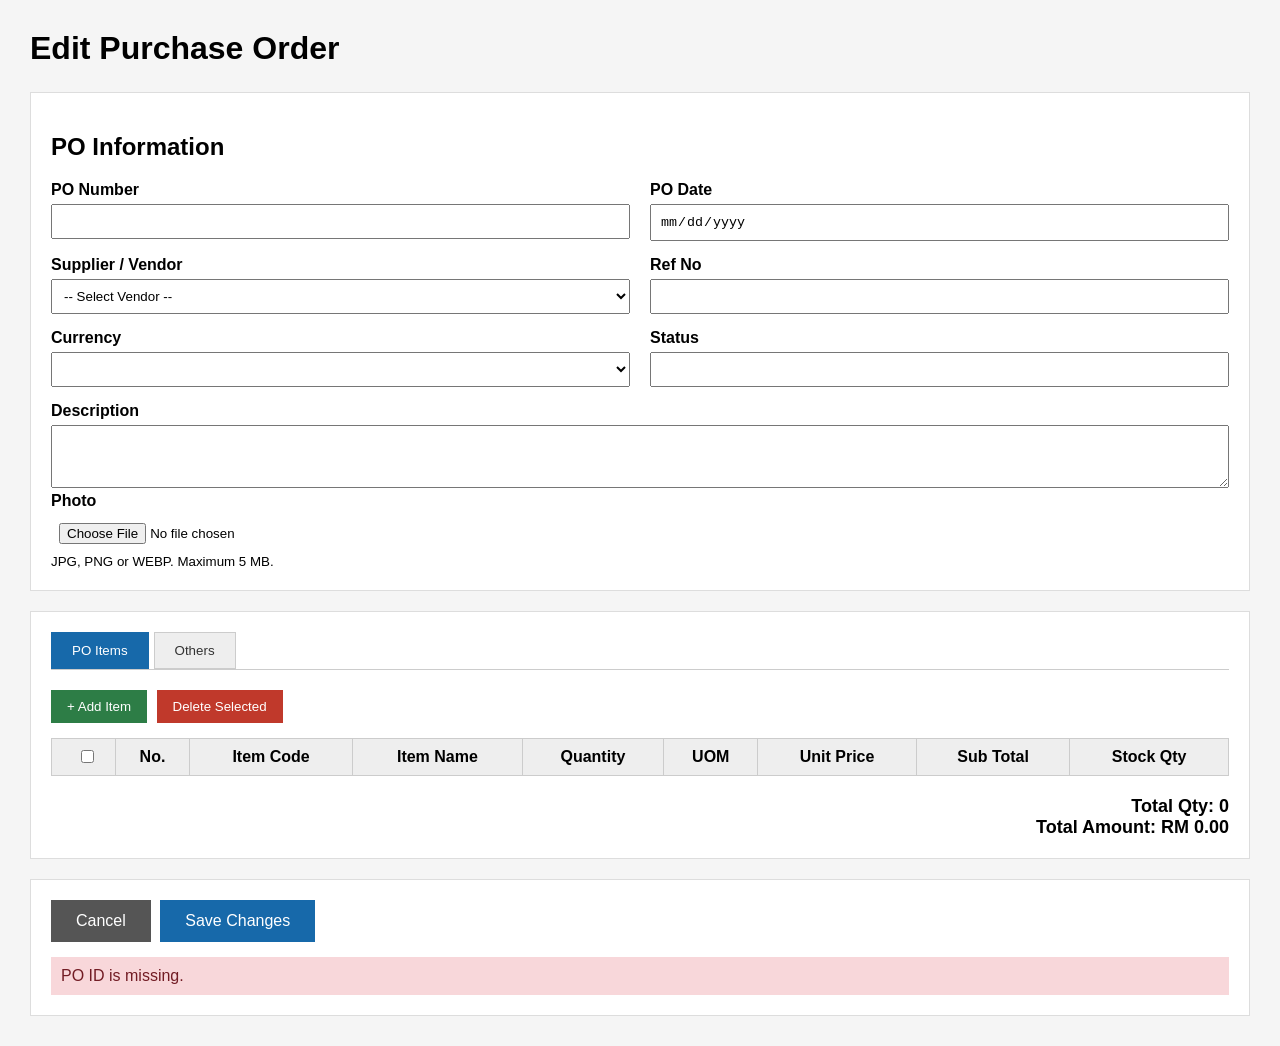
<file: po/po_edit.html>
<!DOCTYPE html>

<html lang="en">

<head>

    <meta charset="UTF-8">

    <meta
        name="viewport"
        content="width=device-width, initial-scale=1.0"
    >

    <title>Edit Purchase Order</title>


    <style>

        body {

            font-family: Arial, sans-serif;

            margin: 30px;

            background: #f5f5f5;

        }


        h1 {

            margin-bottom: 25px;

        }


        .section {

            background: white;

            padding: 20px;

            margin-bottom: 20px;

            border: 1px solid #ddd;

        }


        .form-row {

            display: flex;

            gap: 20px;

            margin-bottom: 15px;

        }


        .form-group {

            flex: 1;

        }


        label {

            display: block;

            font-weight: bold;

            margin-bottom: 5px;

        }


        input,
        select,
        textarea {

            width: 100%;

            padding: 8px;

            box-sizing: border-box;

        }


        textarea {

            resize: vertical;

        }


        table {

            width: 100%;

            border-collapse: collapse;

            margin-top: 15px;

        }


        th,
        td {

            border: 1px solid #ccc;

            padding: 8px;

            text-align: center;

        }


        th {

            background: #eee;

        }


        table input,
        table select {

            width: 100%;

        }


        button {

            padding: 9px 16px;

            border: none;

            cursor: pointer;

            margin-right: 5px;

        }


        .add-btn {

            background: #2d7d46;

            color: white;

        }


        .delete-btn {

            background: #c0392b;

            color: white;

        }


        .save-btn {

            background: #1769aa;

            color: white;

            font-size: 16px;

            padding: 12px 25px;

        }


        .back-btn {

            background: #555;

            color: white;

            font-size: 16px;

            padding: 12px 25px;

        }


        .total-box {

            text-align: right;

            margin-top: 20px;

            font-size: 18px;

            font-weight: bold;

        }


        .message {

            margin-top: 15px;

            padding: 10px;

            display: none;

        }


        .success {

            background: #d4edda;

            color: #155724;

        }


        .error {

            background: #f8d7da;

            color: #721c24;

        }


        .loading {

            text-align: center;

            padding: 30px;

        }

        .po-tabs {
    display: flex;
    gap: 5px;
    margin-bottom: 20px;
    border-bottom: 1px solid #ccc;
}

.tab-btn {
    background: #eee;
    color: #333;
    border: 1px solid #ccc;
    padding: 10px 20px;
    cursor: pointer;
    margin-right: 0;
}

.tab-btn.active {
    background: #1769aa;
    color: white;
    border-color: #1769aa;
}

.tab-content {
    width: 100%;
}

/* =========================================================
   Item Select Checkbox
========================================================= */

.item-checkbox {
    appearance: none;
    -webkit-appearance: none;

    width: 18px;
    height: 18px;

    border: 2px solid #777;
    border-radius: 50%;

    background: white;

    cursor: pointer;

    padding: 0;
    margin: 0;

    vertical-align: middle;
}


.item-checkbox:checked {
    background: #1769aa;

    border-color: #1769aa;

    box-shadow:
        inset 0 0 0 4px white;
}

    </style>

</head>


<body>


<h1>Edit Purchase Order</h1>


<div id="loading" class="loading">

    Loading PO...

</div>


<div id="pageContent" style="display:none;">


    <!-- =====================================================
         PO INFORMATION
    ====================================================== -->

    <div class="section">

        <h2>PO Information</h2>


        <div class="form-row">

            <div class="form-group">

                <label>PO Number</label>

                <input
                    type="text"
                    id="poNumber"
                    readonly
                >

            </div>


            <div class="form-group">

                <label>PO Date</label>

                <input
                    type="date"
                    id="poDate"
                    readonly
                >

            </div>

        </div>


        <div class="form-row">

            <div class="form-group">

                <label>Supplier / Vendor</label>

                <select id="vendorSelect">

                    <option value="">
                        -- Select Vendor --
                    </option>

                </select>

            </div>


            <div class="form-group">

                <label>Ref No</label>

                <input
                    type="text"
                    id="refNo"
                >

            </div>

        </div>


        <div class="form-row">

            <div class="form-group">

                <label>Currency</label>

                <select id="currency">

                </select>

            </div>

            <div class="form-group">

            <label>Status</label>

                <input
                    type="text"
                    id="status"
                    readonly
                >

            </div>


        </div>


        <div class="form-group">

            <label>Description</label>

            <textarea
                id="description"
                rows="3"
            ></textarea>

        </div>

        <div class="form-group">

            <label>Photo</label>

            <input
                    type="file"
                    id="photo"
                    accept="image/jpeg,image/png,image/webp"
            >

            <small>
                    JPG, PNG or WEBP. Maximum 5 MB.
            </small>

        </div>

    </div>



    <!-- =====================================================
     PO ITEMS / OTHERS
====================================================== -->

<div class="section">

    <!-- Tabs -->

    <div class="po-tabs">

        <button
            type="button"
            class="tab-btn active"
            id="poItemsTab"
            onclick="showPOItems()"
        >
            PO Items
        </button>

        <button
            type="button"
            class="tab-btn"
            id="othersTab"
            onclick="showOthers()"
        >
            Others
        </button>

    </div>


    <!-- =====================================================
         PO ITEMS CONTENT
    ====================================================== -->

    <div
        id="poItemsContent"
        class="tab-content"
    >

        <button
            type="button"
            class="add-btn"
            onclick="addItem()"
        >
            + Add Item
        </button>


        <button
            type="button"
            class="delete-btn"
            onclick="deleteSelectedItems()"
        >
            Delete Selected
        </button>


        <table>

            <thead>

                <tr>

                    <th>
                        <input
                            type="checkbox"
                            id="selectAllItems"
                            onchange="toggleSelectAllItems()"
                        >
                    </th>

                    <th>No.</th>

                    <th>Item Code</th>

                    <th>Item Name</th>

                    <th>Quantity</th>

                    <th>UOM</th>

                    <th>Unit Price</th>

                    <th>Sub Total</th>

                    <th>Stock Qty</th>

                </tr>

            </thead>


            <tbody id="itemsBody">
            </tbody>

        </table>


        <div class="total-box">

            <div>
                Total Qty:
                <span id="totalQty">0</span>
            </div>

            <div>
                Total Amount:
                <span id="totalAmount">
                    RM 0.00
                </span>
            </div>

        </div>

    </div>


    <!-- =====================================================
         OTHERS CONTENT
    ====================================================== -->

    <div
        id="othersContent"
        class="tab-content"
        style="display: none;"
    >

        <div class="form-row">

            <!-- Created By -->

            <div class="form-group">

                <label>Created By</label>

                <input
                    type="text"
                    id="createdBy"
                    readonly
                >

            </div>


            <!-- Prepared Date -->

            <div class="form-group">

                <label>Prepared Date / ETA</label>

                <input
                    type="date"
                    id="preparedDate"
                >

            </div>

        </div>

    </div>

</div>

    <!-- =====================================================
         BUTTONS
    ====================================================== -->

    <div class="section">

        <button
            class="back-btn"
            onclick="goBack()"
        >
            Cancel
        </button>


        <button
            class="save-btn"
            id="saveButton"
            onclick="updatePO()"
        >
            Save Changes
        </button>


        <div
            id="message"
            class="message"
        ></div>

    </div>


</div>



<script>


/*
|--------------------------------------------------------------------------
| Global
|--------------------------------------------------------------------------
*/

let products = [];

let vendors = [];

let originalPO = null;


/*
|--------------------------------------------------------------------------
| Get PO ID
|--------------------------------------------------------------------------
*/

const params =
    new URLSearchParams(
        window.location.search
    );


const poId =
    params.get("po_id");


/*
|--------------------------------------------------------------------------
| Page Load
|--------------------------------------------------------------------------
*/

document.addEventListener(
    "DOMContentLoaded",
    async function () {

        if (!poId) {

            showMessage(
                "PO ID is missing.",
                false
            );

            return;

        }


        await loadProducts();

        await loadVendors();

        await loadPOOptions();

        await loadPO();

    }
);

/*
|--------------------------------------------------------------------------
| Load Products
|--------------------------------------------------------------------------
*/

async function loadProducts() {

    const response =
        await fetch(
            "../api/products.php"
        );


    const result =
        await response.json();


    if (!result.success) {

        throw new Error(
            result.message
        );

    }


    products =
        result.data;

}


/*
|--------------------------------------------------------------------------
| Load Vendors
|--------------------------------------------------------------------------
*/

async function loadVendors() {

    const response =
        await fetch(
            "../api/vendors.php"
        );


    const result =
        await response.json();


    if (!result.success) {

        throw new Error(
            result.message
        );

    }


    vendors =
        result.data;


    const select =
        document.getElementById(
            "vendorSelect"
        );


    vendors.forEach(
        function (vendor) {

            const option =
                document.createElement(
                    "option"
                );


            option.value =
                vendor.Vendor_ID;


            option.textContent =
                vendor.Vendor_ID +
                " - " +
                vendor.Vendor_CompanyName;


            select.appendChild(
                option
            );

        }
    );

}


/*
|--------------------------------------------------------------------------
| Load PO Options
|--------------------------------------------------------------------------
*/

async function loadPOOptions() {

    try {

        const response =
            await fetch(
                "../config/po_options.json"
            );


        if (!response.ok) {

            throw new Error(
                "Failed to load PO options."
            );

        }


        const options =
            await response.json();


        /*
        |--------------------------------------------------------------------------
        | Currency
        |--------------------------------------------------------------------------
        */

        const currencySelect =
            document.getElementById(
                "currency"
            );


        currencySelect.innerHTML = "";


        options.currency.forEach(
            function (currency) {

                const option =
                    document.createElement(
                        "option"
                    );


                option.value =
                    currency;


                option.textContent =
                    currency;


                currencySelect.appendChild(
                    option
                );

            }
        );


        /*
        |--------------------------------------------------------------------------
        | UOM
        |--------------------------------------------------------------------------
        */

        window.uomOptions =
            options.uom;


    } catch (error) {

        console.error(
            "Failed to load PO options:",
            error
        );


        throw error;

    }

}


/*
|--------------------------------------------------------------------------
| Load Existing PO
|--------------------------------------------------------------------------
*/

async function loadPO() {

    try {

        const response =
            await fetch(
                "../api/po_view.php?po_id=" +
                encodeURIComponent(
                    poId
                )
            );


        const result =
            await response.json();


        if (!result.success) {

            throw new Error(
                result.message
            );

        }


        originalPO =
            result.data;


        displayPO(
            result.data
        );


    } catch (error) {

        console.error(error);


        showMessage(
            error.message,
            false
        );

    }

}


/*
|--------------------------------------------------------------------------
| Display PO
|--------------------------------------------------------------------------
*/

function displayPO(data) {

    const header =
        data.header;


    const items =
        data.items;


    document.getElementById(
        "poNumber"
    ).value =
        header.PO_ID;


    document.getElementById(
        "poDate"
    ).value =
        header.PO_Date;


    document.getElementById(
        "vendorSelect"
    ).value =
        header.Vendor_ID;


    document.getElementById(
        "refNo"
    ).value =
        header.Ref_No || "";


    document.getElementById(
        "currency"
    ).value =
        header.Currency;


    document.getElementById(
        "preparedDate"
    ).value =
        header.Prepared_Date || "";


    document.getElementById(
        "description"
    ).value =
        header.Description || "";


    document.getElementById(
        "createdBy"
    ).value =
        header.Created_By || "";

    document.getElementById(
        "status"
    ).value =
        header.Status || "";


    /*
     * Items
     */

    const tbody =
        document.getElementById(
            "itemsBody"
        );


    tbody.innerHTML = "";


    items.forEach(
        function (item) {

            createItemRow(
                item
            );

        }
    );


    calculateTotals();


    document.getElementById(
        "loading"
    ).style.display =
        "none";


    document.getElementById(
        "pageContent"
    ).style.display =
        "block";

}


/*
|--------------------------------------------------------------------------
| Create Item Row
|--------------------------------------------------------------------------
*/

function createItemRow(item = null) {

    const tbody =
        document.getElementById(
            "itemsBody"
        );


    const row =
        document.createElement(
            "tr"
        );


    /*
    |--------------------------------------------------------------------------
    | Select Checkbox
    |--------------------------------------------------------------------------
    */

    const selectCell =
        document.createElement(
            "td"
        );


    const checkbox =
        document.createElement(
            "input"
        );


    checkbox.type =
        "checkbox";


    checkbox.className =
        "item-checkbox";


    selectCell.appendChild(
        checkbox
    );


    /*
    |--------------------------------------------------------------------------
    | Item Number
    |--------------------------------------------------------------------------
    */

    const numberCell =
        document.createElement(
            "td"
        );


    /*
    |--------------------------------------------------------------------------
    | Product
    |--------------------------------------------------------------------------
    */

    const productSelect =
        document.createElement(
            "select"
        );


    productSelect.innerHTML =
        `<option value="">
            -- Select Product --
        </option>`;


    products.forEach(
        function (product) {

            const option =
                document.createElement(
                    "option"
                );


            option.value =
                product.Product_ID;


            option.textContent =
                product.Product_ID +
                " - " +
                product.Product_Description;


            if (
                item &&
                item.Product_ID ===
                product.Product_ID
            ) {

                option.selected =
                    true;

            }


            productSelect.appendChild(
                option
            );

        }
    );


    /*
    |--------------------------------------------------------------------------
    | Item Name
    |--------------------------------------------------------------------------
    */

    const itemName =
        document.createElement(
            "input"
        );


    itemName.type =
        "text";


    itemName.readOnly =
        true;


    /*
    |--------------------------------------------------------------------------
    | Quantity
    |--------------------------------------------------------------------------
    */

    const quantity =
        document.createElement(
            "input"
        );


    quantity.type =
        "number";


    quantity.min =
        "1";


    quantity.step =
        "1";


    /*
    |--------------------------------------------------------------------------
    | UOM
    |--------------------------------------------------------------------------
    */

    const uom =
        document.createElement(
            "select"
        );

const uomList =
    window.uomOptions || [];


uomList.forEach(
    function (value) {

        const option =
            document.createElement(
                "option"
            );


        option.value =
            value;


        option.textContent =
            value;


        uom.appendChild(
            option
        );

    }
);
    


    /*
    |--------------------------------------------------------------------------
    | Unit Price
    |--------------------------------------------------------------------------
    */

    const unitPrice =
        document.createElement(
            "input"
        );


    unitPrice.type =
        "number";


    unitPrice.min =
        "0";


    unitPrice.step =
        "0.01";


    /*
    |--------------------------------------------------------------------------
    | Sub Total
    |--------------------------------------------------------------------------
    */

    const subTotal =
        document.createElement(
            "input"
        );


    subTotal.type =
        "text";


    subTotal.readOnly =
        true;


    /*
    |--------------------------------------------------------------------------
    | Stock Qty
    |--------------------------------------------------------------------------
    */

    const stockQty =
        document.createElement(
            "input"
        );


    stockQty.type =
        "number";


    stockQty.min =
        "0";


    stockQty.step =
        "1";


    /*
    |--------------------------------------------------------------------------
    | Existing Data
    |--------------------------------------------------------------------------
    */

    if (item) {

        itemName.value =
            item.Item_Name || "";


        quantity.value =
            item.Quantity;


        uom.value =
            item.UOM;


        unitPrice.value =
            parseFloat(
                item.Unit_Price
            ).toFixed(2);


        subTotal.value =
            parseFloat(
                item.Sub_Total
            ).toFixed(2);


        stockQty.value =
            item.Stock_Qty || 0;

    } else {

        quantity.value =
            1;


        uom.value =
            "PCS";


        unitPrice.value =
            "0.00";


        subTotal.value =
            "0.00";


        stockQty.value =
            0;

    }


    /*
    |--------------------------------------------------------------------------
    | Product Change
    |--------------------------------------------------------------------------
    */

    productSelect.addEventListener(
        "change",
        function () {

            const product =
                products.find(
                    function (p) {

                        return p.Product_ID ===
                            productSelect.value;

                    }
                );


            if (product) {

                itemName.value =
                    product.Product_Description;

            } else {

                itemName.value =
                    "";

            }

        }
    );


    /*
    |--------------------------------------------------------------------------
    | Calculate Subtotal
    |--------------------------------------------------------------------------
    */

    function updateSubtotal() {

        const qty =
            parseInt(
                quantity.value
            ) || 0;


        const price =
            parseFloat(
                unitPrice.value
            ) || 0;


        subTotal.value =
            (
                qty * price
            ).toFixed(2);


        calculateTotals();

    }


    quantity.addEventListener(
        "input",
        updateSubtotal
    );


    unitPrice.addEventListener(
        "input",
        updateSubtotal
    );


    /*
    |--------------------------------------------------------------------------
    | Cells
    |--------------------------------------------------------------------------
    */

    const productCell =
        document.createElement(
            "td"
        );

    productCell.appendChild(
        productSelect
    );


    const nameCell =
        document.createElement(
            "td"
        );

    nameCell.appendChild(
        itemName
    );


    const quantityCell =
        document.createElement(
            "td"
        );

    quantityCell.appendChild(
        quantity
    );


    const uomCell =
        document.createElement(
            "td"
        );

    uomCell.appendChild(
        uom
    );


    const priceCell =
        document.createElement(
            "td"
        );

    priceCell.appendChild(
        unitPrice
    );


    const subtotalCell =
        document.createElement(
            "td"
        );

    subtotalCell.appendChild(
        subTotal
    );


    const stockCell =
        document.createElement(
            "td"
        );

    stockCell.appendChild(
        stockQty
    );


    /*
    |--------------------------------------------------------------------------
    | Append Row
    |--------------------------------------------------------------------------
    */

    row.appendChild(
        selectCell
    );


    row.appendChild(
        numberCell
    );


    row.appendChild(
        productCell
    );


    row.appendChild(
        nameCell
    );


    row.appendChild(
        quantityCell
    );


    row.appendChild(
        uomCell
    );


    row.appendChild(
        priceCell
    );


    row.appendChild(
        subtotalCell
    );


    row.appendChild(
        stockCell
    );


    tbody.appendChild(
        row
    );


    updateNumbers();

}
    

/*
|--------------------------------------------------------------------------
| Add Item
|--------------------------------------------------------------------------
*/

function addItem() {

    if (products.length === 0) {

        alert(
            "No products available."
        );

        return;

    }


    createItemRow();

}


/*
|--------------------------------------------------------------------------
| Update Numbers
|--------------------------------------------------------------------------
*/

function updateNumbers() {

    const rows =
        document.querySelectorAll(
            "#itemsBody tr"
        );


    rows.forEach(
        function (row, index) {

            row.children[1]
                .textContent =
                index + 1;

        }
    );

}


/*
|--------------------------------------------------------------------------
| Calculate Totals
|--------------------------------------------------------------------------
*/

function calculateTotals() {

    let totalQty =
        0;


    let totalAmount =
        0;


    const rows =
        document.querySelectorAll(
            "#itemsBody tr"
        );


    rows.forEach(
        function (row) {

            const inputs =
                row.querySelectorAll(
                    "input"
                );


            if (inputs.length < 6) {

                return;

            }


            const quantity =
                parseInt(
                    inputs[2].value
                ) || 0;


            const subtotal =
                parseFloat(
                    inputs[4].value
                ) || 0;


            totalQty +=
                quantity;


            totalAmount +=
                subtotal;

        }
    );


    document.getElementById(
        "totalQty"
    ).textContent =
        totalQty;


    const currency =
        document.getElementById(
            "currency"
        ).value;


    document.getElementById(
        "totalAmount"
    ).textContent =
        currency +
        " " +
        totalAmount.toFixed(2);

}
    

/*
|--------------------------------------------------------------------------
| Currency
|--------------------------------------------------------------------------
*/

document.getElementById(
    "currency"
).addEventListener(
    "change",
    calculateTotals
);


/*
|--------------------------------------------------------------------------
| Collect Items
|--------------------------------------------------------------------------
*/
function collectItems() {

    const rows =
        document.querySelectorAll(
            "#itemsBody tr"
        );


    const items = [];


    rows.forEach(
        function (row) {

            const selects =
                row.querySelectorAll(
                    "select"
                );


            const inputs =
                row.querySelectorAll(
                    "input"
                );


            /*
            |--------------------------------------------------------------------------
            | Input Order
            |--------------------------------------------------------------------------
            |
            | inputs[0] = Checkbox
            | inputs[1] = Item Name
            | inputs[2] = Quantity
            | inputs[3] = Unit Price
            | inputs[4] = Sub Total
            | inputs[5] = Stock Qty
            |
            |--------------------------------------------------------------------------
            */


            items.push({

                product_id:
                    selects[0].value,

                item_name:
                    inputs[1].value,

                quantity:
                    parseInt(
                        inputs[2].value
                    ),

                uom:
                    selects[1].value,

                unit_price:
                    parseFloat(
                        inputs[3].value
                    ),

                sub_total:
                    parseFloat(
                        inputs[4].value
                    ),

                stock_qty:
                    parseInt(
                        inputs[5].value
                    ) || 0

            });

        }
    );


    return items;

}

/*
|--------------------------------------------------------------------------
| Update PO
|--------------------------------------------------------------------------
*/

async function updatePO() {

    clearMessage();


    const vendorId =
        document.getElementById(
            "vendorSelect"
        ).value;


    if (!vendorId) {

        showMessage(
            "Please select a Vendor.",
            false
        );

        return;

    }


    const items =
        collectItems();


    if (items.length === 0) {

        showMessage(
            "At least one item is required.",
            false
        );

        return;

    }


    /*
     * Validate
     */

    for (
        let i = 0;
        i < items.length;
        i++
    ) {

        const item =
            items[i];


        if (!item.product_id) {

            showMessage(
                `Please select Product for Item ${i + 1}.`,
                false
            );

            return;

        }


        if (
            !Number.isInteger(
                item.quantity
            ) ||
            item.quantity <= 0
        ) {

            showMessage(
                `Invalid quantity for Item ${i + 1}.`,
                false
            );

            return;

        }


        if (
            isNaN(
                item.unit_price
            ) ||
            item.unit_price < 0
        ) {

            showMessage(
                `Invalid unit price for Item ${i + 1}.`,
                false
            );

            return;

        }

    }


    const data = {

        po_id:
            poId,

        vendor_id:
            vendorId,

        ref_no:
            document.getElementById(
                "refNo"
            ).value.trim(),

        description:
            document.getElementById(
                "description"
            ).value.trim(),

        currency:
            document.getElementById(
                "currency"
            ).value,

        prepared_date:
            document.getElementById(
                "preparedDate"
            ).value ||
            null,

        items:
            items

    };


    const saveButton =
        document.getElementById(
            "saveButton"
        );


    saveButton.disabled =
        true;


    saveButton.textContent =
        "Saving...";


    try {

        const response =
            await fetch(
                "../api/po_update.php",
                {

                    method: "POST",

                    headers: {

                        "Content-Type":
                            "application/json"

                    },

                    body:
                        JSON.stringify(
                            data
                        )

                }
            );


        const result =
            await response.json();


        if (!result.success) {

            showMessage(
                "Failed to update PO: " +
                result.message,
                false
            );

            return;

        }


        showMessage(
            "PO updated successfully.",
            true
        );


        alert(
            "PO updated successfully!\n\n" +
            "PO Number: " +
            result.data.po_id +
            "\n" +
            "Total Qty: " +
            result.data.total_qty +
            "\n" +
            "Total Amount: " +
            result.data.total_amount
        );


        /*
         * Go back to View
         */

        window.location.href =
            "po/po_view.html?po_id=" +
            encodeURIComponent(
                poId
            );


    } catch (error) {

        console.error(error);


        showMessage(
            "Server error.",
            false
        );

    } finally {

        saveButton.disabled =
            false;

        saveButton.textContent =
            "Save Changes";

    }

}


/*
|--------------------------------------------------------------------------
| Back
|--------------------------------------------------------------------------
*/

function goBack() {

    window.location.href =
        "po_view.html?po_id=" +
        encodeURIComponent(
            poId
        );

}


/*
|--------------------------------------------------------------------------
| Message
|--------------------------------------------------------------------------
*/

function showMessage(
    message,
    success
) {

    const element =
        document.getElementById(
            "message"
        );


    element.textContent =
        message;


    element.className =
        "message " +
        (
            success
                ? "success"
                : "error"
        );


    element.style.display =
        "block";


    document.getElementById(
        "loading"
    ).style.display =
        "none";


    document.getElementById(
        "pageContent"
    ).style.display =
        "block";

}


function clearMessage() {

    document.getElementById(
        "message"
    ).style.display =
        "none";

}

function deleteSelectedItems() {

    const selected =
        document.querySelectorAll(
            ".item-checkbox:checked"
        );


    if (selected.length === 0) {

        alert(
            "Please select at least one item to delete."
        );

        return;
    }


    const confirmed =
        confirm(
            "Are you sure you want to delete " +
            selected.length +
            " selected item(s)?"
        );


    if (!confirmed) {

        return;

    }


    selected.forEach(
        function (checkbox) {

            const row =
                checkbox.closest("tr");


            if (row) {

                row.remove();

            }

        }
    );


    updateNumbers();

    calculateTotals();


    document.getElementById(
        "selectAllItems"
    ).checked = false;

}

function toggleSelectAllItems() {

    const selectAll =
        document.getElementById(
            "selectAllItems"
        );


    const checkboxes =
        document.querySelectorAll(
            ".item-checkbox"
        );


    checkboxes.forEach(
        function (checkbox) {

            checkbox.checked =
                selectAll.checked;

        }
    );

}

/*
|--------------------------------------------------------------------------
| Show PO Items
|--------------------------------------------------------------------------
*/

function showPOItems() {

    document.getElementById(
        "poItemsContent"
    ).style.display =
        "block";


    document.getElementById(
        "othersContent"
    ).style.display =
        "none";


    document.getElementById(
        "poItemsTab"
    ).classList.add(
        "active"
    );


    document.getElementById(
        "othersTab"
    ).classList.remove(
        "active"
    );

}


/*
|--------------------------------------------------------------------------
| Show Others
|--------------------------------------------------------------------------
*/

function showOthers() {

    document.getElementById(
        "poItemsContent"
    ).style.display =
        "none";


    document.getElementById(
        "othersContent"
    ).style.display =
        "block";


    document.getElementById(
        "poItemsTab"
    ).classList.remove(
        "active"
    );


    document.getElementById(
        "othersTab"
    ).classList.add(
        "active"
    );

}

</script>


</body>

</html>
</file>
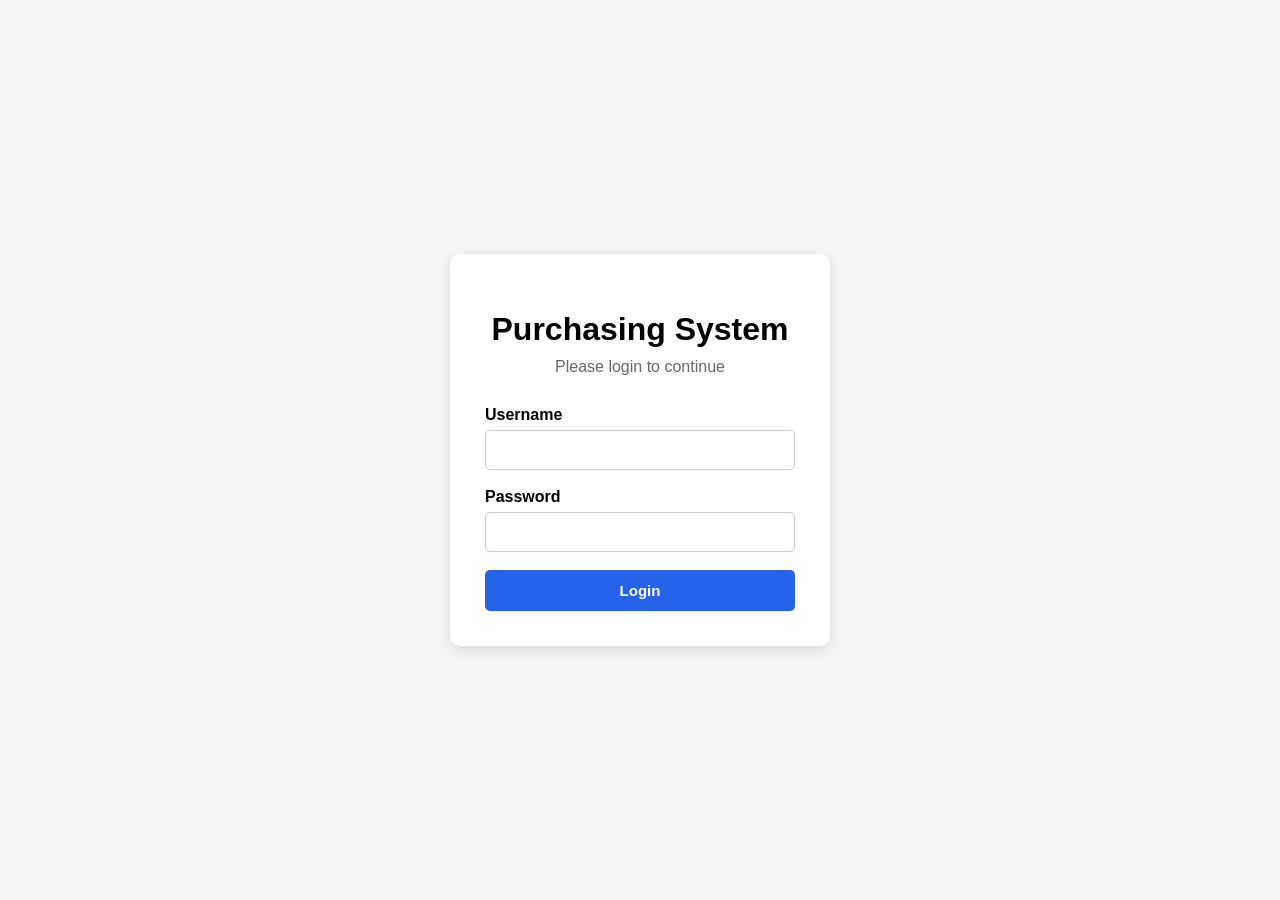
<file: po/po_view.html>
<!DOCTYPE html>

<html lang="en">

<head>

    <meta charset="UTF-8">

    <meta
        name="viewport"
        content="width=device-width, initial-scale=1.0"
    >

    <title>View Purchase Order</title>


    <style>

        body {

            font-family: Arial, sans-serif;

            margin: 30px;

            background: #f5f5f5;

        }


        h1 {

            margin-bottom: 20px;

        }


        .section {

            background: white;

            padding: 20px;

            margin-bottom: 20px;

            border: 1px solid #ddd;

        }


        .form-row {

            display: flex;

            gap: 20px;

            margin-bottom: 15px;

        }


        .form-group {

            flex: 1;

        }


        label {

            display: block;

            font-weight: bold;

            margin-bottom: 5px;

        }


        input,
        textarea,
        select {

            width: 100%;

            padding: 8px;

            box-sizing: border-box;

            background: #f5f5f5;

        }


        textarea {

            resize: vertical;

        }


        table {

            width: 100%;

            border-collapse: collapse;

            margin-top: 15px;

        }


        th,
        td {

            border: 1px solid #ccc;

            padding: 8px;

            text-align: center;

        }


        th {

            background: #eee;

        }


        .total-box {

            text-align: right;

            margin-top: 20px;

            font-size: 18px;

            font-weight: bold;

        }


        .back-btn {

            background: #555;

            color: white;

            padding: 10px 20px;

            border: none;

            cursor: pointer;

        }


        .edit-btn {

            background: #1769aa;

            color: white;

            padding: 10px 20px;

            border: none;

            cursor: pointer;

            margin-left: 5px;

        }


        .loading {

            text-align: center;

            padding: 30px;

        }


        .error {

            background: #f8d7da;

            color: #721c24;

            padding: 15px;

        }

        .delete-btn {

    background: #c0392b;

    color: white;

    padding: 10px 20px;

    border: none;

    cursor: pointer;

    margin-left: 5px;

}
.download-btn {
    background: #2e7d32;
    color: white;
    padding: 10px 16px;
    border: none;
    cursor: pointer;
    margin-left: 5px;
    font-size: 18px;
    font-weight: bold;
}

.download-btn:hover {
    opacity: 0.85;
}


.po-tabs {
    display: flex;
    gap: 5px;
    margin-bottom: 20px;
    border-bottom: 1px solid #ccc;
}

.tab-btn {
    background: #eee;
    color: #333;
    border: 1px solid #ccc;
    padding: 10px 20px;
    cursor: pointer;
    margin-right: 0;
}

.tab-btn.active {
    background: #1769aa;
    color: white;
    border-color: #1769aa;
}

.tab-content {
    width: 100%;
}


    </style>

</head>


<body>


<h1>Purchase Order</h1>


<div id="loading" class="loading">

    Loading PO...

</div>


<div id="error"></div>


<div id="poContent" style="display:none;">


    <!-- =====================================================
         PO INFORMATION
    ====================================================== -->

    <div class="section">

        <h2>PO Information</h2>


        <div class="form-row">

            <div class="form-group">

                <label>PO Number</label>

                <input
                    type="text"
                    id="poNumber"
                    readonly
                >

            </div>


            <div class="form-group">

                <label>PO Date</label>

                <input
                    type="date"
                    id="poDate"
                    readonly
                >

            </div>

        </div>


        <div class="form-row">

            <div class="form-group">

                <label>Supplier / Vendor</label>

                <input
                    type="text"
                    id="vendor"
                    readonly
                >

            </div>


            <div class="form-group">

                <label>Ref No</label>

                <input
                    type="text"
                    id="refNo"
                    readonly
                >

            </div>

        </div>


        <div class="form-row">

            <div class="form-group">

                <label>Currency</label>

                <input
                    type="text"
                    id="currency"
                    readonly
                >

            </div>

            <div class="form-group">

                <label>Status</label>

                <input
                    type="text"
                    id="status"
                    readonly
            >

        </div>


        </div>


        <div class="form-group">

            <label>Description</label>

            <textarea
                id="description"
                rows="3"
                readonly
            ></textarea>

        </div>

        <div class="form-group">

            <label>Photo</label>

            <div id="photoContainer">

                No photo uploaded.

        </div>

</div>

    </div>



    <!-- =====================================================
         PO ITEMS
    ====================================================== -->

    <div class="section">

    <div class="po-tabs">

        <button
            type="button"
            class="tab-btn active"
            id="poItemsTab"
            onclick="showPOItems()"
        >
            PO Items
        </button>

        <button
            type="button"
            class="tab-btn"
            id="othersTab"
            onclick="showOthers()"
        >
            Others
        </button>

    </div>


    <div
        id="poItemsContent"
        class="tab-content"
    >

        <table>

            <thead>

                <tr>

                    <th>No.</th>

                    <th>Item Code</th>

                    <th>Item Name</th>

                    <th>Quantity</th>

                    <th>UOM</th>

                    <th>Unit Price</th>

                    <th>Sub Total</th>

                    <th>Stock Qty</th>

                </tr>

            </thead>


            <tbody id="itemsBody">

            </tbody>

        </table>
    </div>

     <div
        id="othersContent"
        class="tab-content"
        style="display:none;"
    >
<div class="form-row">

    <div class="form-group">

        <label>Created By</label>

        <input
            type="text"
            id="createdBy"
            readonly
        >

    </div>

        <div class="form-group">

        <label>Prepared Date</label>

        <input
            type="date"
            id="preparedDate"
            readonly
        >

    </div>

</div>

        <div class="total-box">

            <div>

                Total Qty:

                <span id="totalQty">
                    0
                </span>

            </div>


            <div>

                Total Amount:

                <span id="totalAmount">
                    RM 0.00
                </span>

            </div>

        </div>

    </div>




    <!-- =====================================================
         BUTTONS
    ====================================================== -->

    <div class="section">

<button
    class="back-btn"
    onclick="goBack()"
>
    Back
</button>

<button
    class="edit-btn"
    onclick="editPO()"
    id="editButton"
>
    Edit

</button>

<button
    class="delete-btn"
    id="deleteButton"
    onclick="deletePO()"
>
    Delete
</button>

<button
    class="download-btn"
    onclick="downloadPO()"
    title="Download / Print PO"
>
    ↓
</button>

    </div>


</div>



<script>
let currentUser = null;

async function checkUserPermission() {

    try {

        const response =
            await fetch("../api/auth.php");

        const result =
            await response.json();

        if (!result.success) {

            window.location.href =
                "../login.html";

            return false;
        }

        currentUser =
            result.data;

        return true;

    } catch (error) {

        console.error(
            "Auth check failed:",
            error
        );

        window.location.href =
            "../login.html";

        return false;
    }
}
/*
|--------------------------------------------------------------------------
| Get PO ID from URL
|--------------------------------------------------------------------------
*/

const urlParams =
    new URLSearchParams(
        window.location.search
    );


const poId =
    urlParams.get("po_id");


/*
|--------------------------------------------------------------------------
| Load PO
|--------------------------------------------------------------------------
*/

document.addEventListener(
    "DOMContentLoaded",
    async function () {

        const authenticated =
            await checkUserPermission();

        if (!authenticated) {
            return;
        }

        applyPermissions();

        loadPO();

    }
);


/*
|--------------------------------------------------------------------------
| Load PO API
|--------------------------------------------------------------------------
*/

async function loadPO() {

    try {

        const response =
            await fetch(
                "../api/po_view.php?po_id=" +
                encodeURIComponent(
                    poId
                )
            );


        const result =
            await response.json();


        if (!result.success) {

            showError(
                result.message
            );

            return;

        }


        displayPO(
            result.data
        );


    } catch (error) {

        console.error(error);

        showError(
            "Failed to connect to server."
        );

    }

}


/*
|--------------------------------------------------------------------------
| Display PO
|--------------------------------------------------------------------------
*/

function displayPO(data) {

    const header =
        data.header;

    /*
|--------------------------------------------------------------------------
| Photo
|--------------------------------------------------------------------------
*/

const photoContainer =
    document.getElementById(
        "photoContainer"
    );


if (header.Photo_Path) {

    photoContainer.innerHTML = `

        <img
            src="${escapeHTML(
                header.Photo_Path
            )}"
            alt="PO Photo"
            style="
                max-width: 500px;
                max-height: 500px;
                object-fit: contain;
                border: 1px solid #ccc;
            "
        >

    `;

} else {

    photoContainer.textContent =
        "No photo uploaded.";

}


    const items =
        data.items;


    /*
     * Header
     */

    document.getElementById(
        "poNumber"
    ).value =
        header.PO_ID;


    document.getElementById(
        "poDate"
    ).value =
        header.PO_Date;


    document.getElementById(
        "vendor"
    ).value =
        header.Vendor_ID +
        " - " +
        (
            header.Vendor_CompanyName ||
            ""
        );


    document.getElementById(
        "refNo"
    ).value =
        header.Ref_No ||
        "";


    document.getElementById(
        "currency"
    ).value =
        header.Currency;


    document.getElementById(
        "preparedDate"
    ).value =
        header.Prepared_Date ||
        "";


    document.getElementById(
        "description"
    ).value =
        header.Description ||
        "";


    document.getElementById(
        "createdBy"
    ).value =
        header.Created_By ||
        "";


    document.getElementById(
        "status"
    ).value =
        header.Status ||
        "";


    /*
     * Items
     */

    const tbody =
        document.getElementById(
            "itemsBody"
        );


    tbody.innerHTML = "";


    items.forEach(
        function (item, index) {

            const row =
                document.createElement(
                    "tr"
                );


            row.innerHTML = `

                <td>
                    ${index + 1}
                </td>

                <td>
                    ${escapeHTML(
                        item.Product_ID
                    )}
                </td>

                <td>
                    ${escapeHTML(
                        item.Item_Name
                    )}
                </td>

                <td>
                    ${item.Quantity}
                </td>

                <td>
                    ${escapeHTML(
                        item.UOM
                    )}
                </td>

                <td>
                    ${parseFloat(
                        item.Unit_Price
                    ).toFixed(2)}
                </td>

                <td>
                    ${parseFloat(
                        item.Sub_Total
                    ).toFixed(2)}
                </td>

                <td>
                    ${item.Stock_Qty}
                </td>

            `;


            tbody.appendChild(
                row
            );

        }
    );


    /*
     * Totals
     */

    document.getElementById(
        "totalQty"
    ).textContent =
        header.Total_Qty;


    document.getElementById(
        "totalAmount"
    ).textContent =
        header.Currency +
        " " +
        parseFloat(
            header.Total_Amount
        ).toFixed(2);


    /*
     * Show page
     */

    document.getElementById(
        "loading"
    ).style.display =
        "none";


    document.getElementById(
        "poContent"
    ).style.display =
        "block";

}


/*
|--------------------------------------------------------------------------
| Escape HTML
|--------------------------------------------------------------------------
*/

function escapeHTML(value) {

    if (value === null ||
        value === undefined) {

        return "";

    }


    return String(value)
        .replace(
            /&/g,
            "&amp;"
        )
        .replace(
            /</g,
            "&lt;"
        )
        .replace(
            />/g,
            "&gt;"
        )
        .replace(
            /"/g,
            "&quot;"
        )
        .replace(
            /'/g,
            "&#039;"
        );

}


/*
|--------------------------------------------------------------------------
| Back
|--------------------------------------------------------------------------
*/

function goBack() {

    window.location.href =
        "../index.html";

}


/*
|--------------------------------------------------------------------------
| Edit
|--------------------------------------------------------------------------
*/

function editPO() {

    window.location.href =
        "po_edit.html?po_id=" +
        encodeURIComponent(
            poId
        );

}

function applyPermissions() {

    const editButton =
        document.getElementById("editButton");

    const deleteButton =
        document.getElementById("deleteButton");

    const userLevel =
        Number(currentUser.user_level);


    /*
    |--------------------------------------------------------------------------
    | Level 1
    |--------------------------------------------------------------------------
    */

    if (userLevel === 1) {

        if (editButton) {
            editButton.style.display = "none";
        }

        if (deleteButton) {
            deleteButton.style.display = "none";
        }

    }


    /*
    |--------------------------------------------------------------------------
    | Level 2
    |--------------------------------------------------------------------------
    */

    else if (userLevel === 2) {

        if (editButton) {
            editButton.style.display = "inline-block";
        }

        if (deleteButton) {
            deleteButton.style.display = "inline-block";
        }

    }

}

/*
|--------------------------------------------------------------------------
| Error
|--------------------------------------------------------------------------
*/

function showError(message) {

    document.getElementById(
        "loading"
    ).style.display =
        "none";


    document.getElementById(
        "error"
    ).innerHTML = `

        <div class="error">
            ${escapeHTML(message)}
        </div>

    `;

}

/*
|--------------------------------------------------------------------------
| Delete
|--------------------------------------------------------------------------
*/

async function deletePO() {

    const confirmed =
        confirm(
            "Are you sure you want to delete PO " +
            poId +
            "?\n\n" +
            "This action cannot be undone."
        );


    if (!confirmed) {

        return;

    }


    try {

        const response =
            await fetch(
                "../api/po_delete.php",
                {

                    method: "POST",

                    headers: {

                        "Content-Type":
                            "application/json"

                    },

                    body:
                        JSON.stringify({

                            po_id:
                                poId

                        })

                }
            );


        const result =
            await response.json();


        if (!result.success) {

            alert(
                "Failed to delete PO:\n" +
                result.message
            );

            return;

        }


        alert(
            "PO " +
            poId +
            " deleted successfully."
        );


        /*
        |--------------------------------------------------------------------------
        | Return to PO List
        |--------------------------------------------------------------------------
        */

        window.location.href =
            "../index.html";


    } catch (error) {

        console.error(error);


        alert(
            "Server error while deleting PO."
        );

    }

}

function showPOItems() {

    document.getElementById(
        "poItemsContent"
    ).style.display = "block";

    document.getElementById(
        "othersContent"
    ).style.display = "none";


    document.getElementById(
        "poItemsTab"
    ).classList.add("active");

    document.getElementById(
        "othersTab"
    ).classList.remove("active");

}


function showOthers() {

    document.getElementById(
        "poItemsContent"
    ).style.display = "none";

    document.getElementById(
        "othersContent"
    ).style.display = "block";


    document.getElementById(
        "poItemsTab"
    ).classList.remove("active");

    document.getElementById(
        "othersTab"
    ).classList.add("active");

}


</script>


</body>

</html>
</file>
